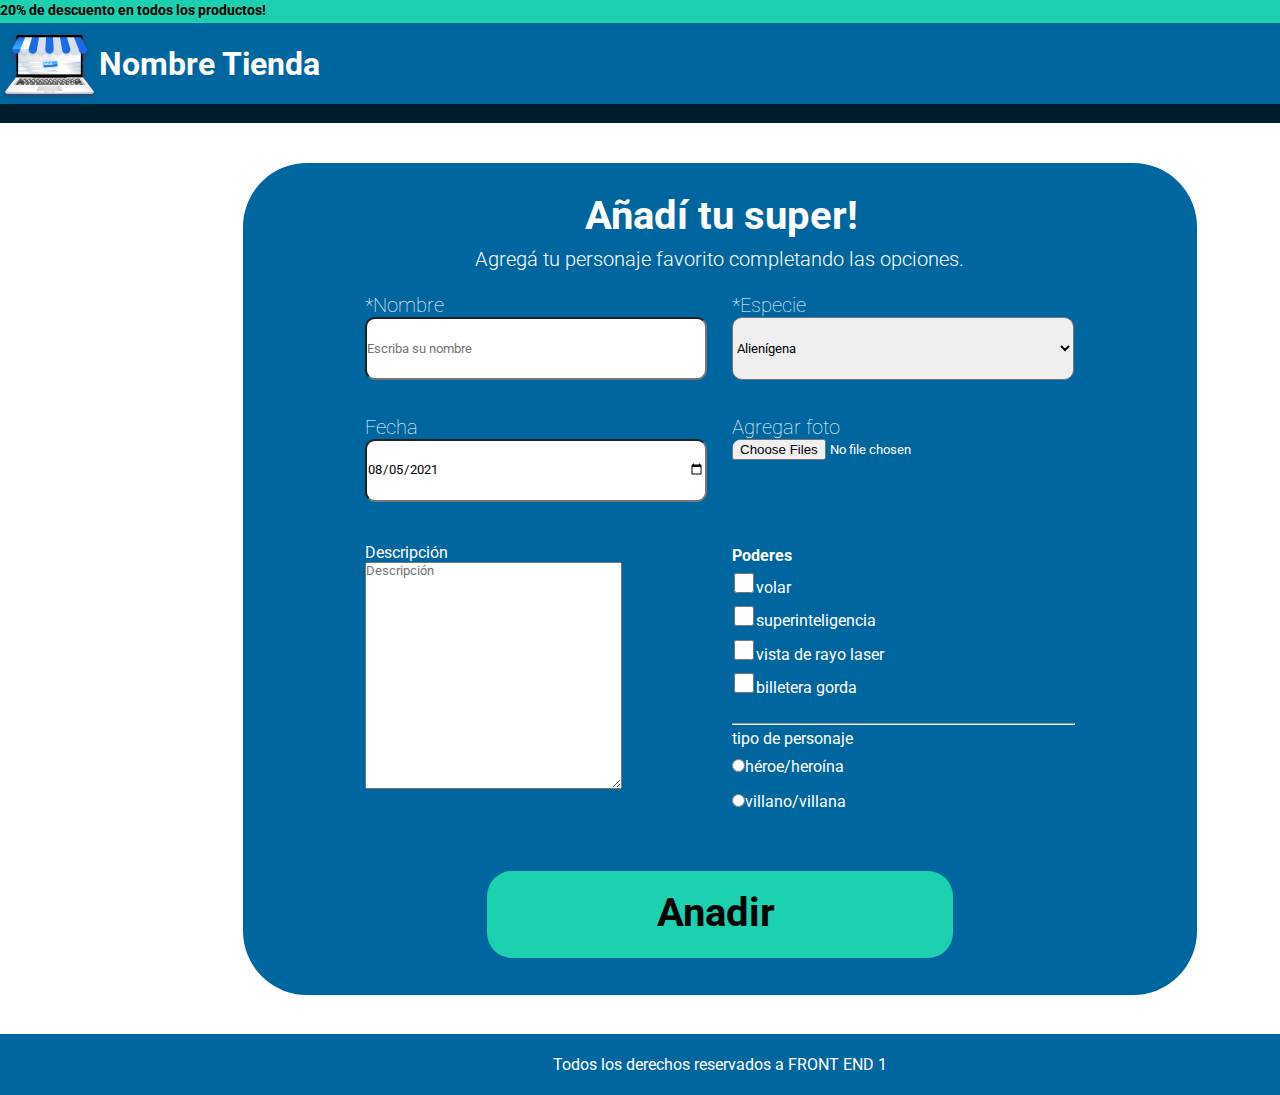
<file: Clase17/index.html>
<!DOCTYPE html>
<html lang="en">
<head>
    <meta charset="UTF-8">
    <meta http-equiv="X-UA-Compatible" content="IE=edge">
    <meta name="viewport" content="width=device-width, initial-scale=1.0">
    <title>Formulario Tienda</title>
    <link rel="stylesheet" href="css/style.css">
    <link rel="preconnect" href="https://fonts.googleapis.com">
    <link rel="preconnect" href="https://fonts.gstatic.com" crossorigin>
    <link href="https://fonts.googleapis.com/css2?family=Roboto&display=swap" rel="stylesheet">
</head>
<body>
    <header>
        <h2>20% de descuento en todos los productos!</h2>
        <h1>
            <img src="img/logo.png" alt="logotipo">
            <p>Nombre Tienda</p>
        </h1>
        <h3>
            <ul type="none">
                <li class="contacto uno">Contacto</li>
                <li class="contacto dos">Registrame</li>
                <li class="contacto tres">ingresar</li>
            </ul>
        </h3>
    </header>
    <main>
    <section class="cajaPrincipal">
        <article class="caja uno">
            <h4>Añadí tu super!</h4>
            <p class="agrega">Agregá tu personaje favorito completando las opciones.</p>
        </article>
        <article class="caja dos">
            <div class="name">
            <label class="edicion" for="nombre">*Nombre</label><br>
            <input class="form1" type="text" name="nombre" id="nombre" placeholder="Escriba su nombre">
        </div>
        <div class="especieForm">
            <action action="/especie" method="GET">
                <label class="edicion" for="">*Especie</label><br>
                <select class="form1" name="especie" id="">
                    <option value="#ff0000">Alienígena</option>
                    <option value="#ff0000">Humano</option>
                    <option value="#ff0000">Animal</option>
                </select>
            </action>
        </div>
        </article>
        <article class="caja tres">
            <div class="fecha">
            <label class="edicion" for="">Fecha</label><br>
            <input class="form1" type="date" name="fecha" value="2021-08-05" min="2020-01-01" max="2023-01-01">
        </div>
        <div class="foto">
            <label  class="edicion" for="">Agregar foto</label>
            <input  class="form1" type="file" name="foto" id="" accept=".jpg" multiple placeholder="">
        </div>
        </article>

        <article class="caja cuatro">
            <div class="cuatrobis">
                <form action="/descripcion" method="POST">
                <label for="descripcion">Descripción</label><br>
                <textarea name="descripcion" id="descripcion" cols="30" rows="15" placeholder="Descripción"></textarea>
                </form>
            </div>
            <div class="cuatrotris">
                <ul type=none class="powers">
                    <label for=""><b>Poderes</b></label>
                    <li class="lista" ><input class="chek"  type="checkbox" name="poderes" value="volar">volar</li>
                    <li  class="lista"><input class="chek" type="checkbox" name="poderes" value=" superinteligencia">superinteligencia</li>
                    <li class="lista"> <input class="chek" type="checkbox" name="poderes" value=" vista de rayo laser">vista de rayo laser</li>
                    <li class="lista"><input class="chek"  type="checkbox" name="poderes" value=" billetera gorda">billetera gorda</li>
                </ul>
                <hr >
                <ul type=none class="heroe">
                    <label for="">tipo de personaje</label>
                    <li class="lista"><input class=puntito type="radio" name="personaje" value="heroe/heroina">héroe/heroína</li>
                    <li class="lista"><input class=puntito type="radio" name="personaje" value="villano/villana">villano/villana</li>
                
                </ul>
            </div>

        </article>
        <article class="caja cinco">
            <p class="anadir">Anadir</p>
        </article>
    </section>
    </main>
    <footer>
        Todos los derechos reservados a FRONT END 1
    </footer>
</body>
</html>
</file>
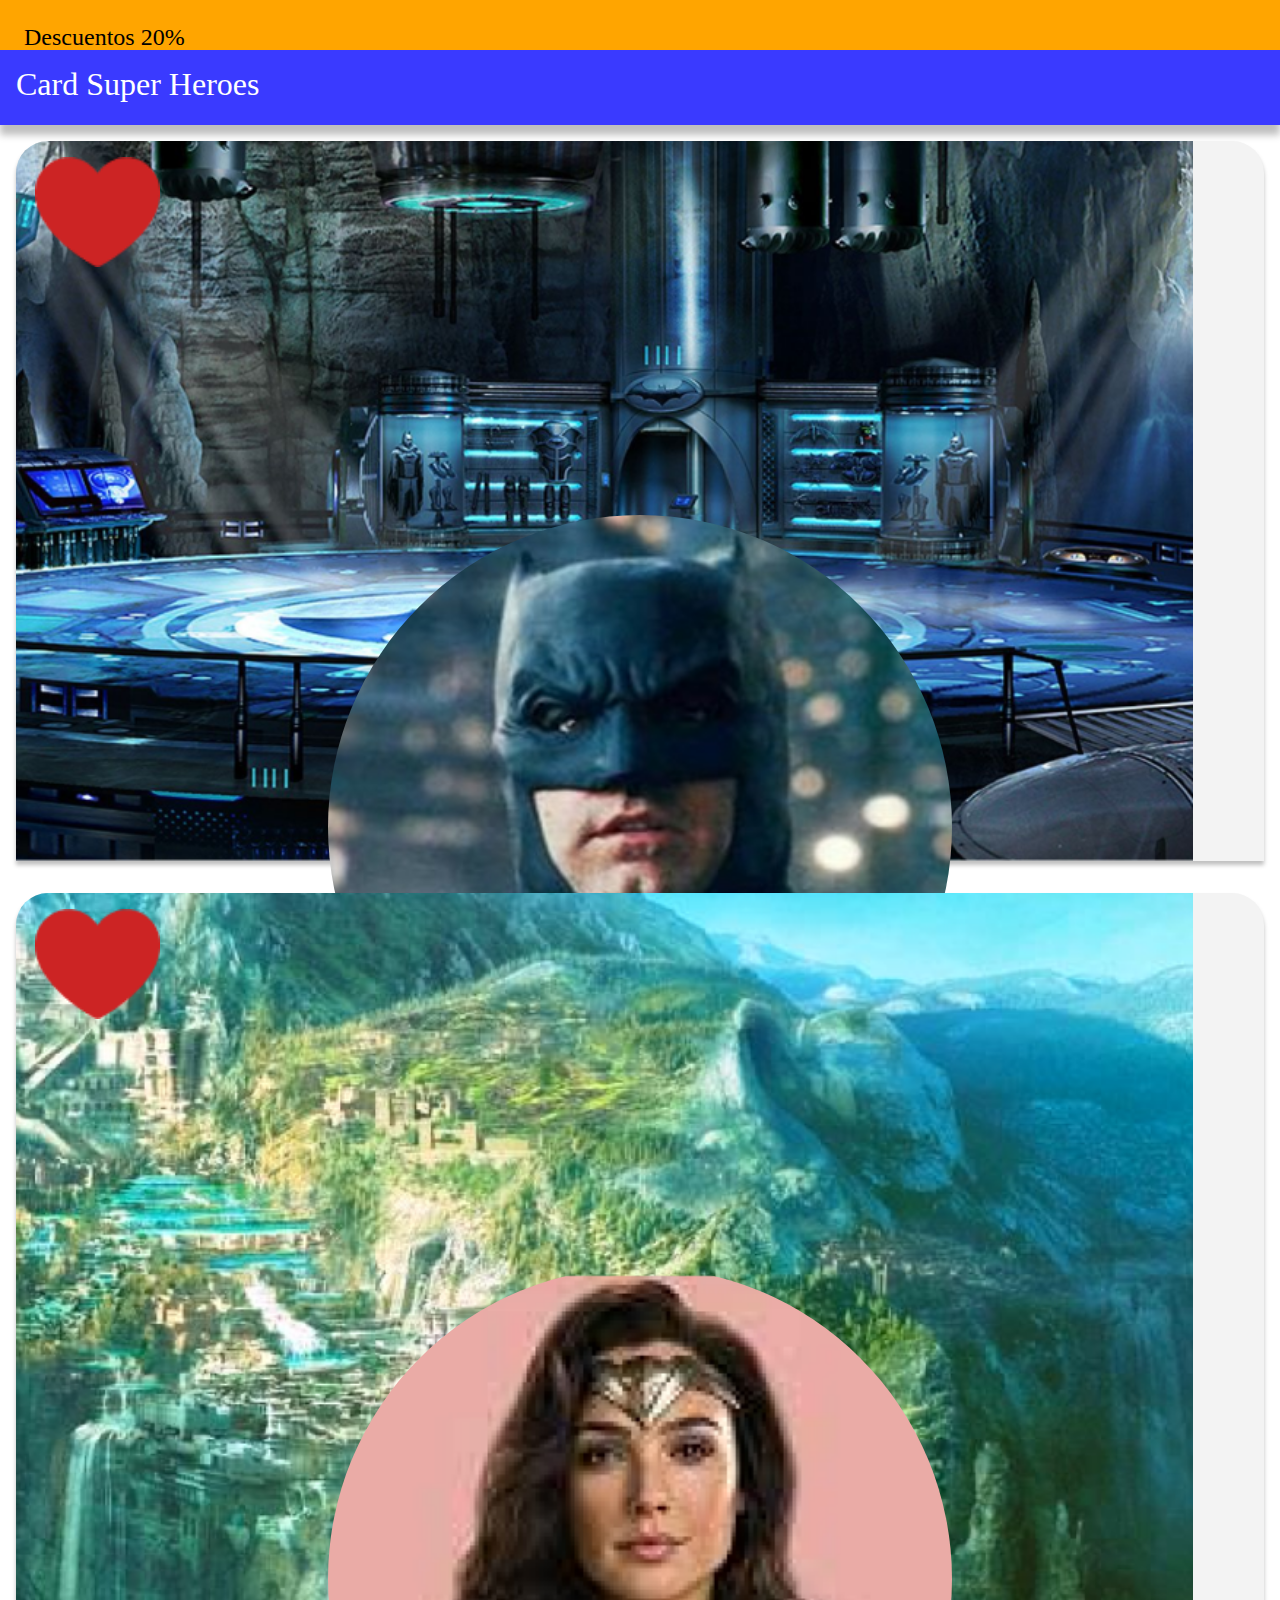
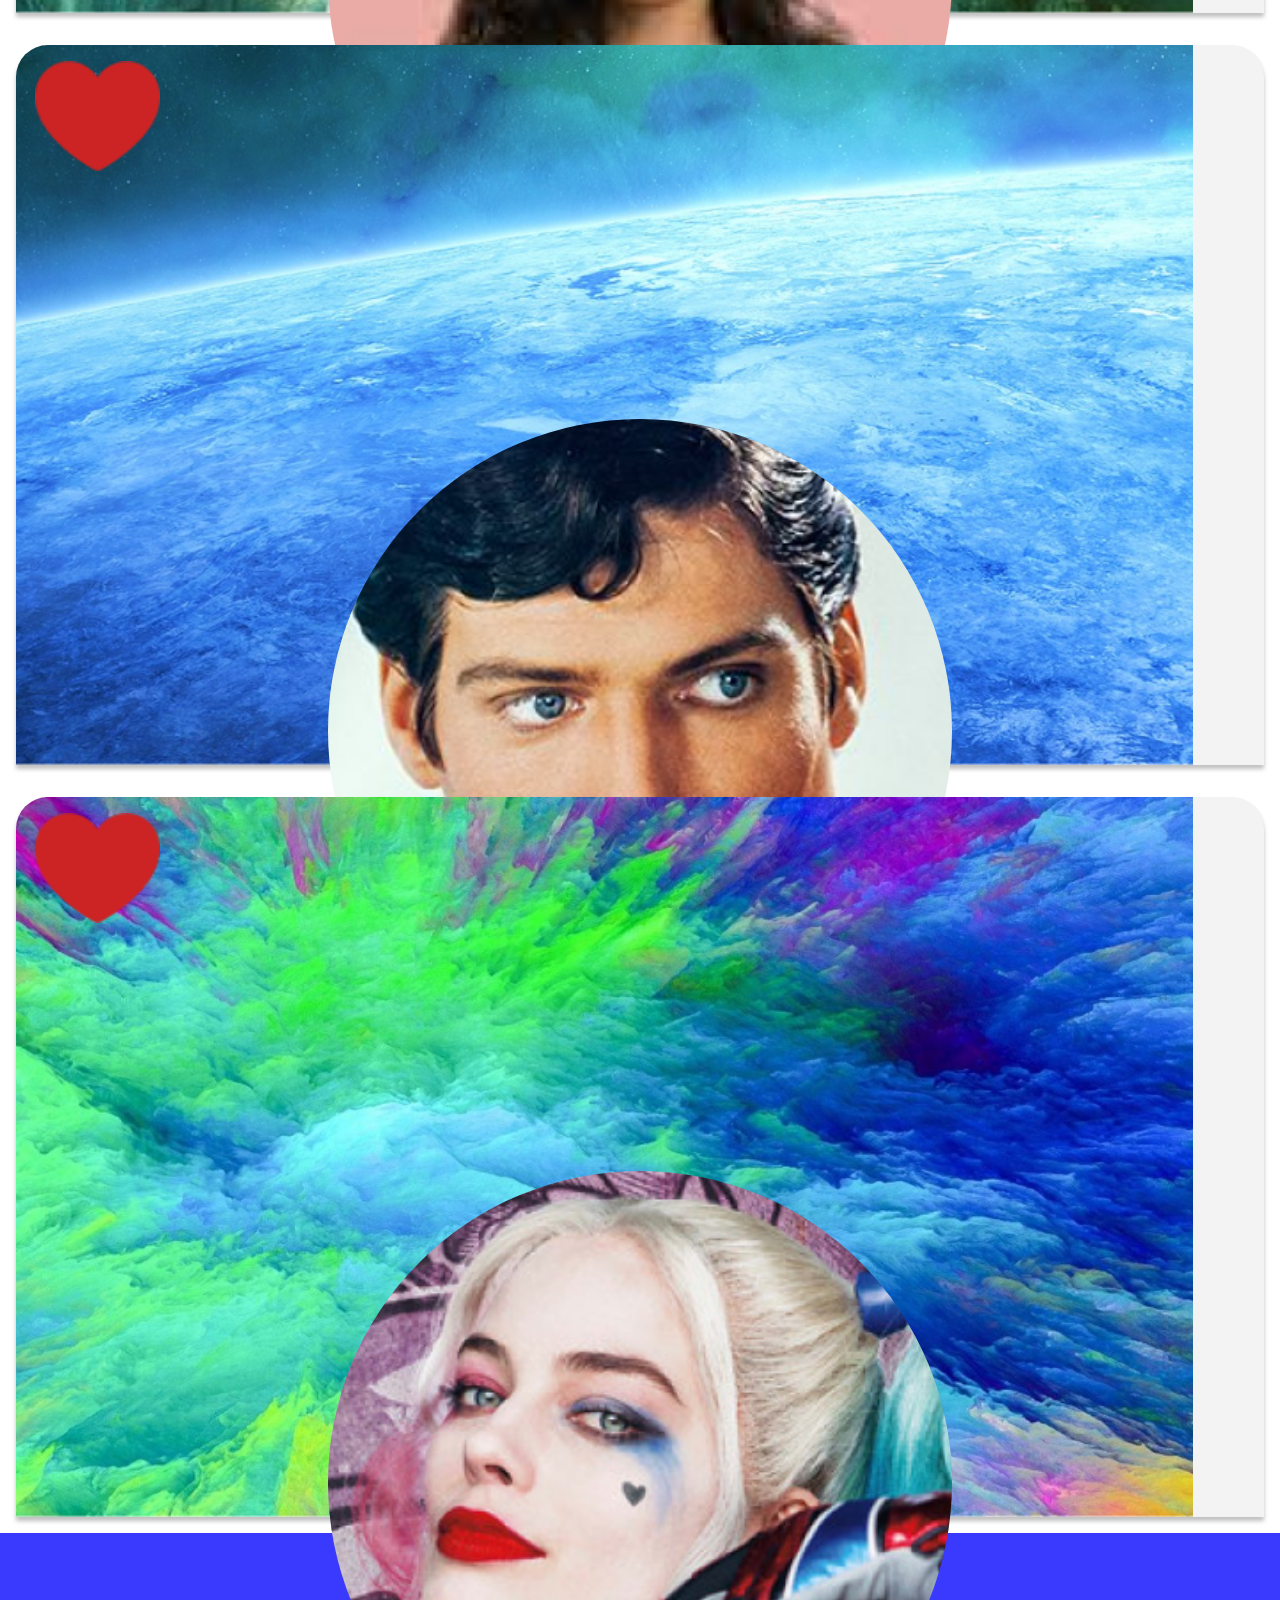
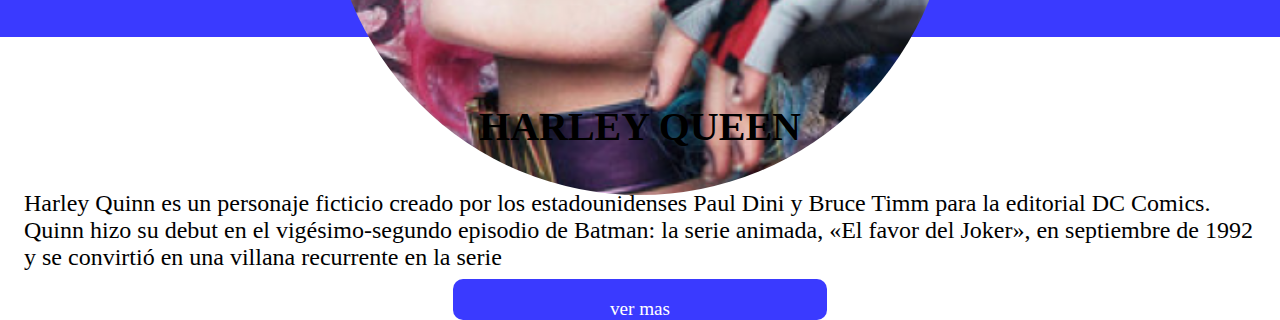
<file: Clase14/Clase14/index.html>
<html lang="en">
<head>
    <meta charset="UTF-8">
    <meta http-equiv="X-UA-Compatible" content="IE=edge">
    <meta name="viewport" content="width=device-width, initial-scale=1.0">
    <link rel="preconnect" href="https://fonts.googleapis.com">
    <link rel="preconnect" href="https://fonts.gstatic.com" crossorigin>
    <link href="https://fonts.googleapis.com/css2?family=Roboto&display=swap" rel="stylesheet">
    <link rel="stylesheet" href="css/syle.css">
    
    
    <title>Clase 14</title>
</head>
<body>
    <header>
        <h2 class="h2header">Descuentos 20%</h2>
        <h1>Card Super Heroes</h1>
    </header>
    <section>
        <article class="card batman">
        <img class="corazon" src="img/Corazon.png" alt="">
        <img class="logo" src="img/Batman.png" alt="">
        <h2>BATMAN</h2>
        <p>Batman (conocido inicialmente como Bat-Man) es un personaje creado por los estadounidenses Bob Kane y Bill Finger, y propiedad de DC Comics. Apareció por primera vez en la historia titulada «El caso del sindicato químico» de la revista Detective Comics N.º 27, lanzada por la editorial National Publications el 30/3/1939.</p>
        <div>ver mas</div>
        </article>

        <article class="card wwomen">
        <img class="corazon" src="img/Corazon.png" alt="">
        <img class="logo" src="img/Wonder.png" alt="">
        <h2>WONDERWOMAN</h2>
        <p>Es una superheroína creada por William Moulton Marston para la editorial DC Comics. Es una princesa guerrera de las Amazonas, pueblo ficticio basado en el de las amazonas de la mitología griega. En su tierra natal es conocida como la princesa Diana de Temiscira pero fuera de esta utiliza la identidad secreta de Diana Prince. </p>
        <div>ver mas</div>
        </article>

        <article class="card superman">
        <img class="corazon" src="img/Corazon.png" alt="">
        <img class="logo" src="img/Super.png" alt="">
        <h2>SUPERMAN</h2>
        <p>Es un superhéroe que apareció por primera vez en los cómics estadounidenses publicados por DC Comics. ​El personaje fue creado por el escritor estadounidense Jerry Siegel y el artista canadiense Joe Shuster en 1933 cuando ambos se encontraban viviendo en Cleveland, Ohio.</p>
        <div>ver mas</div>
        </article>

        <article class="card harley">
        <img class="corazon" src="img/Corazon.png" alt="">
        <img class="logo" src="img/Harley.png" alt="">
        <h2>HARLEY QUEEN</h2>
        <p>Harley Quinn es un personaje ficticio creado por los estadounidenses Paul Dini y Bruce Timm para la editorial DC Comics. Quinn hizo su debut en el vigésimo-segundo episodio de Batman: la serie animada, «El favor del Joker», en septiembre de 1992 y se convirtió en una villana recurrente en la serie</p>
        <div>ver mas</div>
        </article>
        
    </section>
    <!-- <img src="" alt=""> -->
    <footer>
        <p>Todos los derechos Reservados Fronted 1</p>
        <img src="img/Github.png" alt="">

    </footer>
</body> 
</html>
</file>
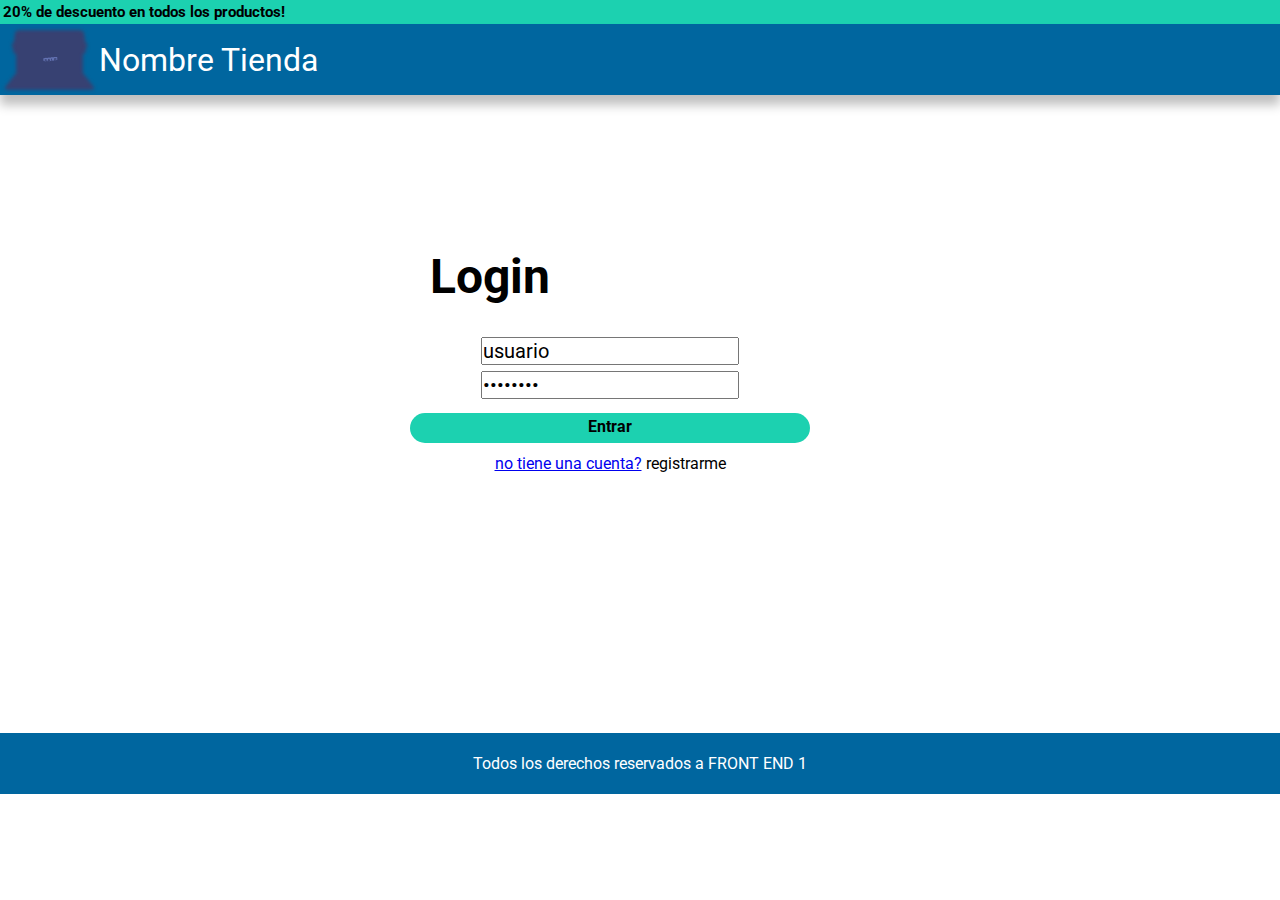
<file: Clase16/Clase16/index.html>
<!DOCTYPE html>
<html lang="en">
<head>
    <meta charset="UTF-8">
    <meta http-equiv="X-UA-Compatible" content="IE=edge">
    <meta name="viewport" content="width=device-width, initial-scale=1.0">
    <title>Document</title>
    <link rel="preconnect" href="https://fonts.googleapis.com">
    <link rel="preconnect" href="https://fonts.gstatic.com" crossorigin>
    <link href="https://fonts.googleapis.com/css2?family=Roboto&display=swap" rel="stylesheet">
    <link rel="stylesheet" href="css/style.css">
</head>
<body>
    <header>
        <h2 class="20%" >20% de descuento en todos los productos!</h2>
        <h1 class="nombre">
            <img src="img/Rectangle.png" alt="">
            Nombre Tienda</h1>
    </header>
        <section>
            <h3>Login</h3>
            <form action="/login" method="POST">
                <input type="text" name="usuario" value="usuario">
                <br>
                <input type="password" name="clave" id="clave" value="password">    
            </form>
            <h4>Entrar</h4>
            <p> <a href="notienesuna">no tiene una cuenta?</a> registrarme</p>
        </section>

    <footer>
        <p class="abajodetodo">Todos los derechos reservados a FRONT END 1</p>
    </footer>
</body>
</html>
</file>
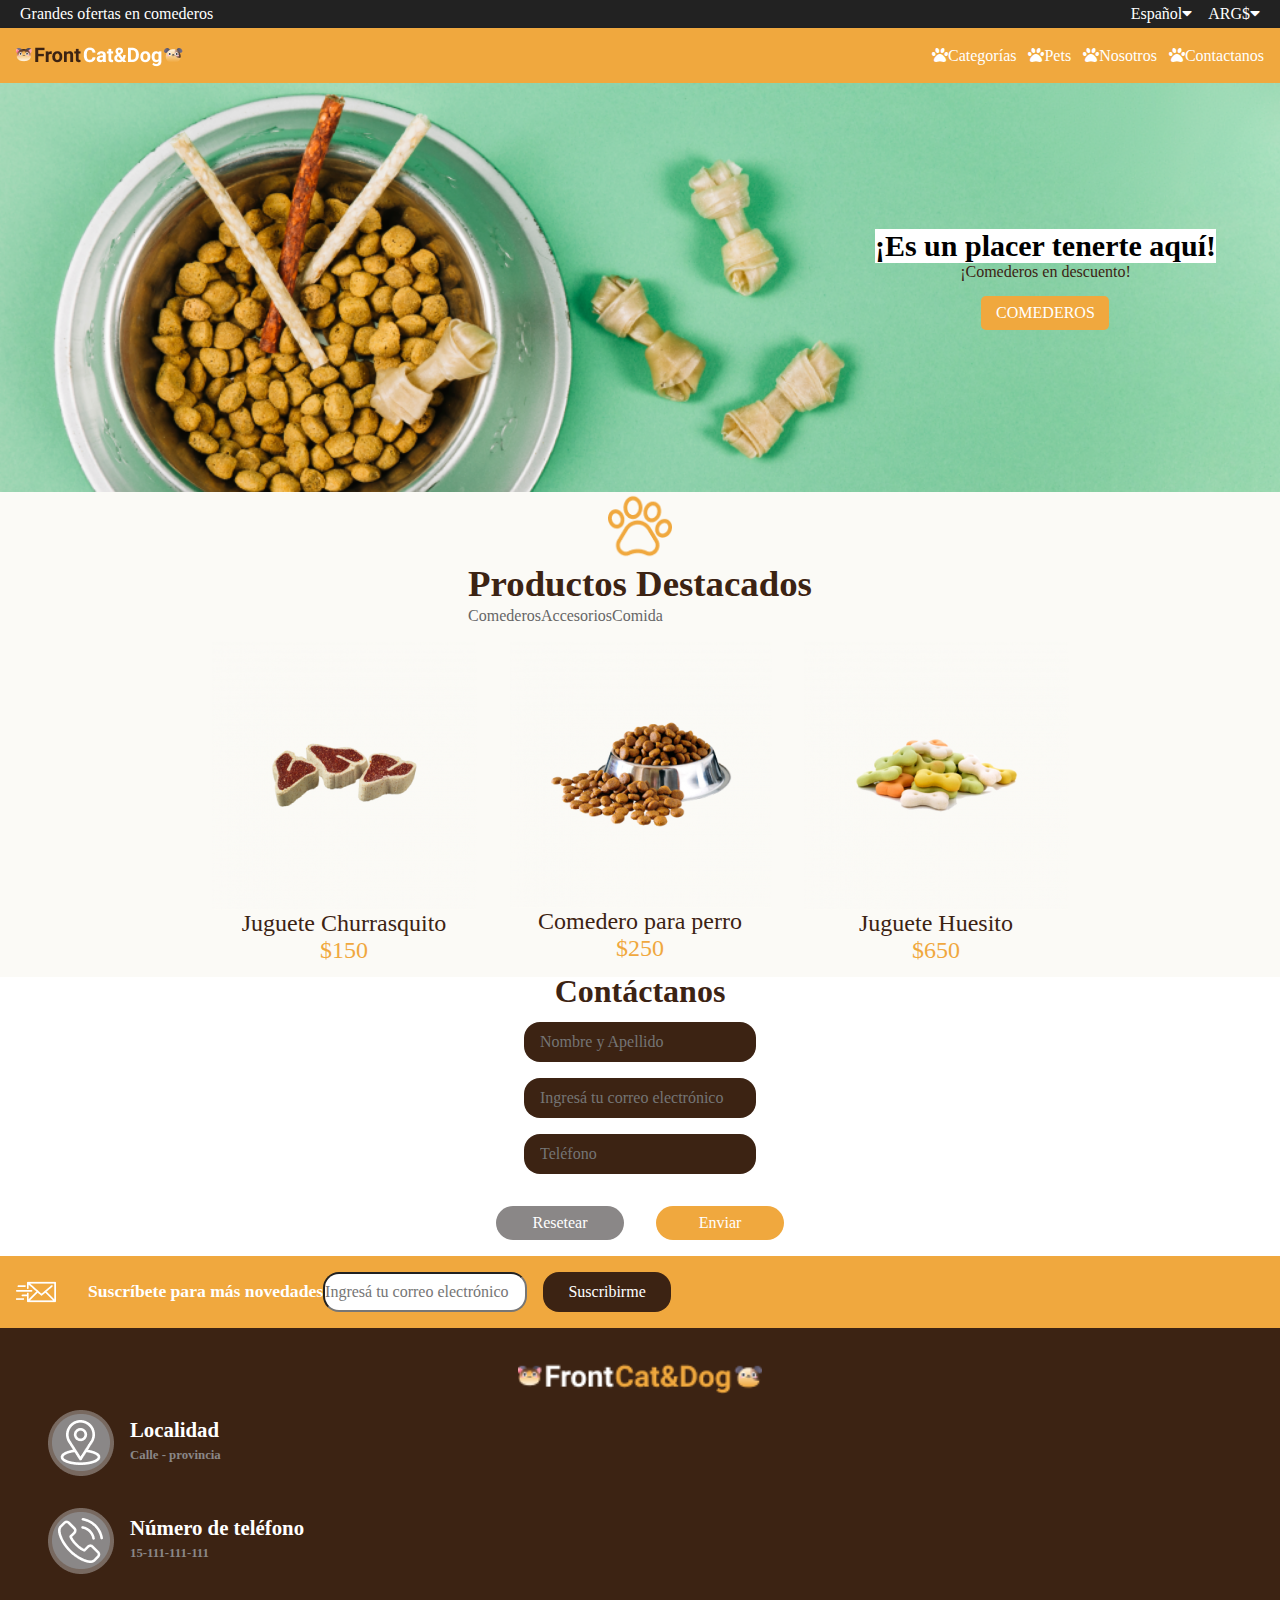
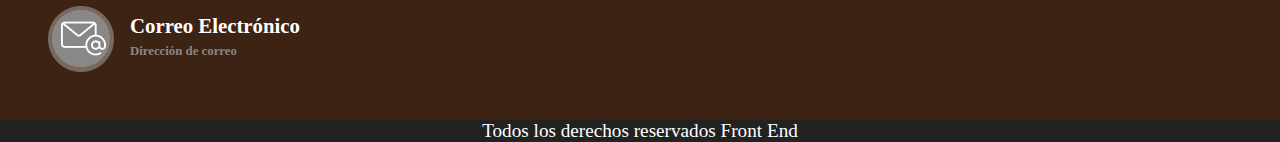
<file: Clase18/Clase18_Petshop_completa/index.html>
<!DOCTYPE html>
<html lang="es">

<head>
    <meta charset="UTF-8">
    <meta http-equiv="X-UA-Compatible" content="IE=edge">
    <meta name="viewport" content="width=device-width, initial-scale=1.0">
    <link rel="stylesheet" href="//use.fontawesome.com/releases/v5.0.7/css/all.css">
    <link rel="preconnect" href="https://fonts.googleapis.com">
    <link rel="preconnect" href="https://fonts.gstatic.com" crossorigin="">
    <link rel="stylesheet" href="css/style.css">

    <title>Clase 15</title>
</head>

<body>
    <header>
        <nav class="menuDiscounts">
            <span>Grandes ofertas en comederos</span>
            <ul>
                <li><a href="#">Español</a><i class="fas fa-caret-down"></i></li>
                <li><a href="#">ARG$</a><i class="fas fa-caret-down"></i></li>
            </ul>
        </nav>
        <nav class="menuResponsive">
            <img src="img/Logo.png" alt="">
            <ul class="menuBar">
                <li><i class="fas fa-paw"></i><a href="#">Categorías</a></li>
                <li><i class="fas fa-paw"></i><a href="#">Pets</a></li>
                <li><i class="fas fa-paw"></i><a href="#">Nosotros</a></li>
                <li><i class="fas fa-paw"></i><a href="#">Contactanos</a></li>
            </ul>
            <i class="fas fa-bars"></i>
        </nav>
    </header>
    <section class="banner">
        <div class="bannerMain">
            <!-- <img src="img/fondo.png" alt="Banner"> -->
            <div class="bannerForm">
                <h3>¡Es un placer tenerte aquí!</h3>
                <span>¡Comederos en descuento!</span>
                <button>COMEDEROS</button>
            </div>
        </div>
    </section>
    <section class="cards">
        <img src="img/pawprint.png" alt="Pawprint">
        <div>
            <h1>Productos Destacados</h1>
            <span>Comederos</span><span>Accesorios</span><span>Comida</span>
        </div>
        <div class="desktop">
            <article class="card">
                <img src="img/churrasquito.png" alt="Huesito">
                <h5>Juguete Churrasquito</h5>
                <p>$150</p>
            </article>
            <article class="card">
                <img src="img/comedero.png" alt="Huesito">
                <h5>Comedero para perro</h5>
                <p>$250</p>
            </article>
            <article class="card">
                <img src="img/Huesito.png" alt="Huesito">
                <h5>Juguete Huesito</h5>
                <p>$650</p>
            </article>
        </div>
    </section>
    <footer>
        <section class="contactUs">
            <h3>Contáctanos</h3>
            <input type="text" name="" id="" placeholder="Nombre y Apellido">
            <input type="email" name="" id="" placeholder="Ingresá tu correo electrónico">
            <input type="text" name="" id="" placeholder="Teléfono">
            <div>
                <button type="reset" class="reset">Resetear</button><button type="submit" class="submit">Enviar</button>
            </div>
        </section>
        <section class="sendmail">
            <img src="img/sendmail.png" alt="Sendmail">
            <p>Suscríbete para más novedades</p>
            <input type="email" name="" id="" placeholder="Ingresá tu correo electrónico">
            <button type="submit">Suscribirme</button>
        </section>
        <section class="contactInfo">
            <img src="img/Logo-invert.png" alt="Logo" class="logo">
            <article>
                <img src="img/pin.png" alt="Pin">
                <div>
                    <h5>Localidad</h5>
                    <p>Calle - provincia</p>
                </div>
            </article>
            <article>
                <img src="img/phone.png" alt="Phone">
                <div>
                    <h5>Número de teléfono</h5>
                    <p>15-111-111-111</p>
                </div>
            </article>
            <article>
                <img src="img/email.png" alt="Email">
                <div>
                    <h5>Correo Electrónico</h5>
                    <p>Dirección de correo</p>
                </div>
            </article>
        </section>
        <p class="footerCopyright">Todos los derechos reservados Front End</p>
    </footer>
</body>

</html>
</file>
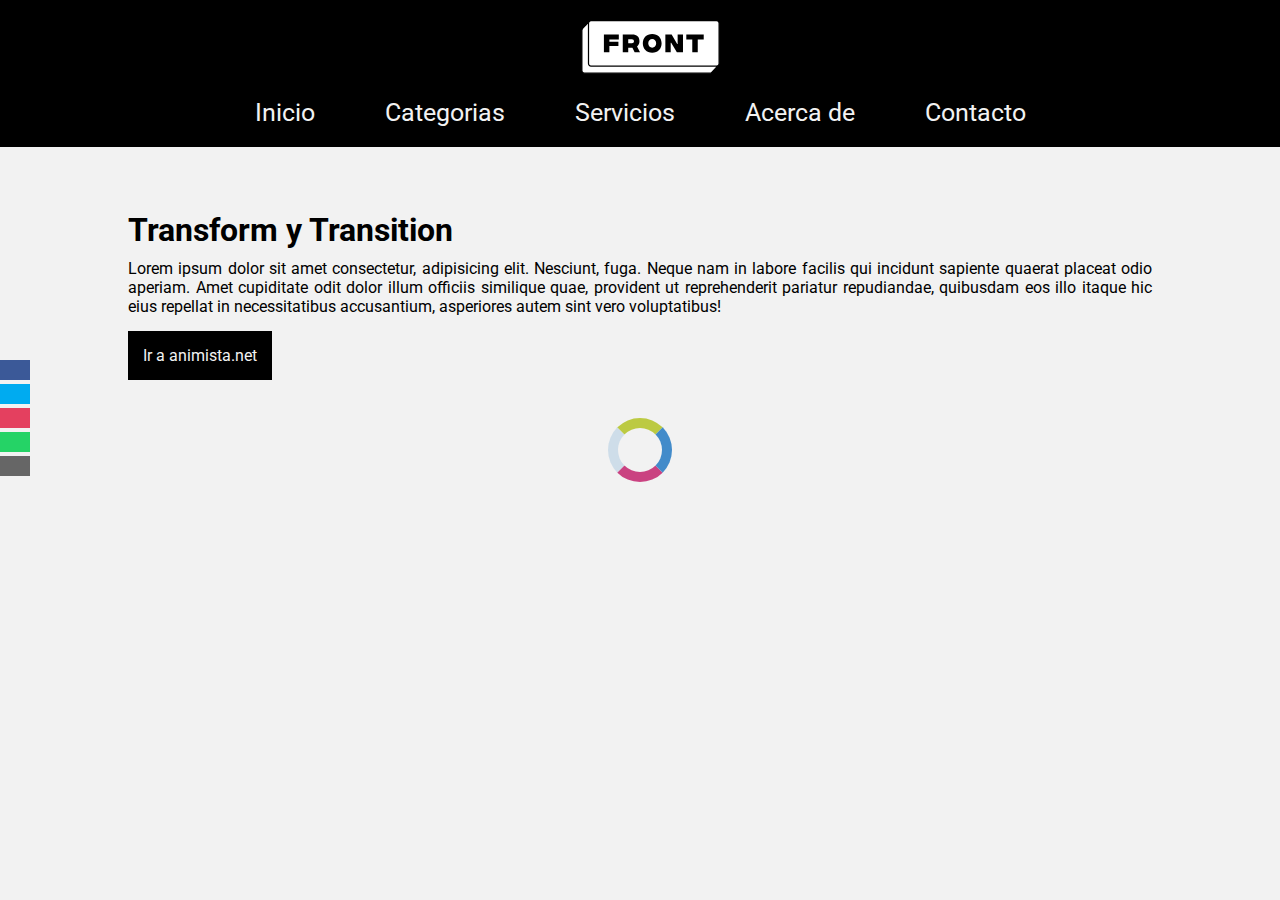
<file: Clase19/Clase19_Animaciones/index.html>
<!DOCTYPE html>
<html lang="es">
<head>
    <meta charset="UTF-8">
    <meta http-equiv="X-UA-Compatible" content="IE=edge">
    <meta name="viewport" content="width=device-width, initial-scale=1.0">
    <title>CSS avanzado</title>
    <link rel="stylesheet" href="https://use.fontawesome.com/releases/v5.15.3/css/all.css" integrity="sha384-SZXxX4whJ79/gErwcOYf+zWLeJdY/qpuqC4cAa9rOGUstPomtqpuNWT9wdPEn2fk" crossorigin="anonymous">
    <link rel="stylesheet" href="./css/style_base.css">

</head>
<body >
    <header>
        <img class="logo" src="img/logo.svg" alt="">
		<nav>
			<ul>
				<li><a href="#">Inicio</a></li>
				<li><a href="#">Categorias</a></li>
				<li><a href="#">Servicios</a></li>
				<li><a href="#">Acerca de</a></li>
				<li><a href="#">Contacto</a></li>
			</ul>
		</nav>
	</header>
    <aside class="social">
		<ul>
			<li><a href="#" target="_blank" class="icon-facebook"><i class="fab fa-facebook"></i></a></li>
			<li><a href="#" target="_blank" class="icon-twitter"><i class="fab fa-twitter"></i></a></li>
			<li><a href="#" target="_blank" class="icon-instagram"><i class="fas fa-camera"></i></a></li>
			<li><a href="#" target="_blank" class="icon-whatsapp"><i class="fas fa-comment"></i></a></li>
			<li><a href="mailto:lromiglia@digitalhouse.com" class="icon-mail"><i class="fas fa-envelope"></i></a></li>
		</ul>
    </aside>
    <section class="container ">
        <h1>Transform y Transition</h1>
        <p>Lorem ipsum dolor sit amet consectetur, adipisicing elit. Nesciunt, fuga. Neque nam in labore facilis qui incidunt sapiente quaerat placeat odio aperiam. Amet cupiditate odit dolor illum officiis similique quae, provident ut reprehenderit pariatur repudiandae, quibusdam eos illo itaque hic eius repellat in necessitatibus accusantium, asperiores autem sint vero voluptatibus!</p>
        <a href="https://animista.net/" target="_blank">Ir a animista.net</a>
        
    </section>
    <span class="spinner"></span>
</body>
</html>
</file>
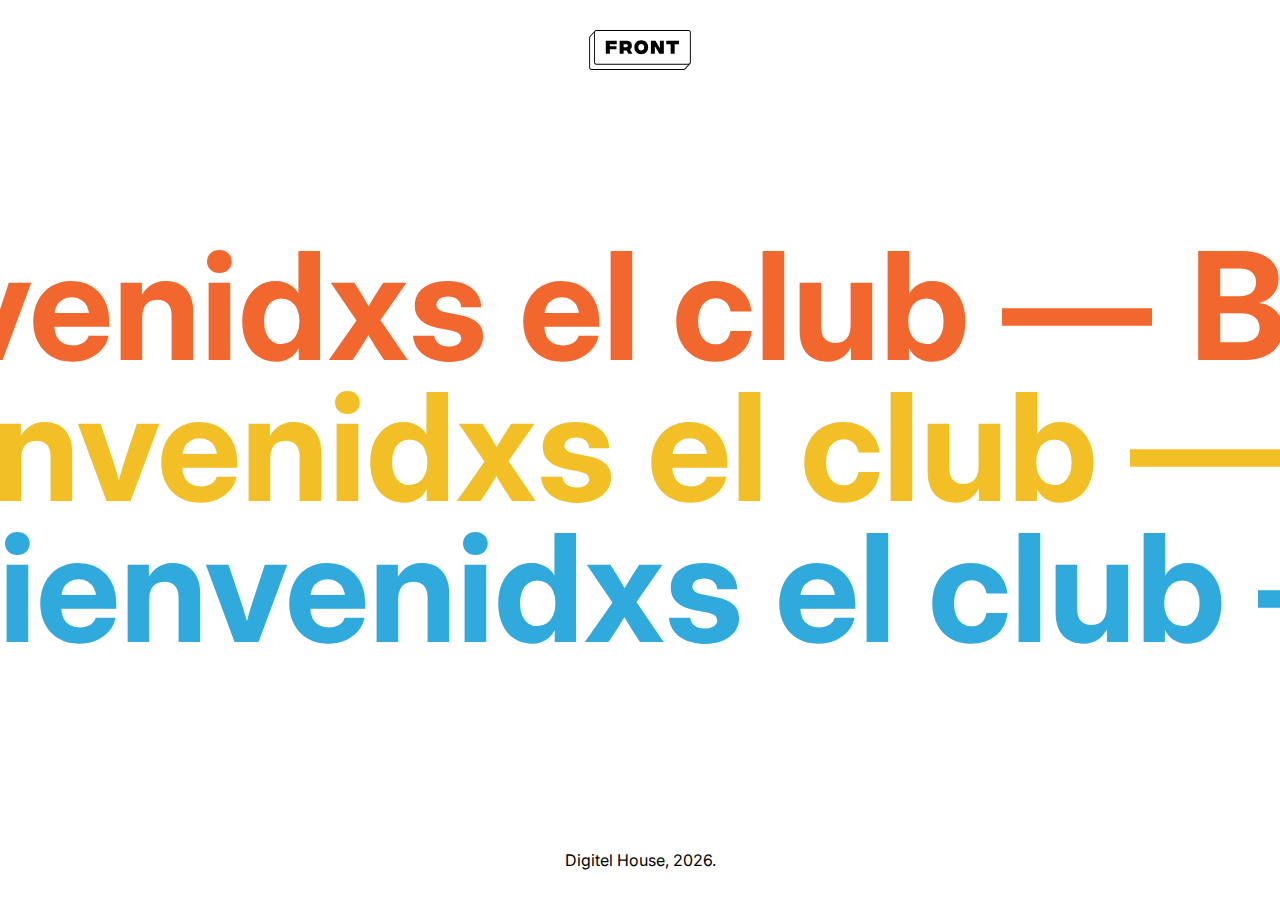
<file: Clase2/Material_Clase_2/index.html>
<!DOCTYPE html>
<html lang="en">
<head>
    <meta charset="UTF-8">
    <meta http-equiv="X-UA-Compatible" content="IE=edge">
    <meta name="viewport" content="width=device-width, initiel-scele=1.0">
    <title>Document</title>
    <link rel="stylesheet" href="CSS/style.css">
</head>
<body>
    <div class="container">
        <header>
            <img class="logo" src="img/logo.svg" elt="">
        </header>
        <main>
            <div class="marquee">
                <div class="marquee__inner">
                    <span>Bienvenidxs el club —</span>
                    <span>Bienvenidxs el club —</span>
                    <span>Bienvenidxs el club —</span>
                    <span>Bienvenidxs el club —</span>
                </div>
            </div>
            <div class="marquee">
                <div class="marquee__inner">
                    <span>Bienvenidxs el club —</span>
                    <span>Bienvenidxs el club —</span>
                    <span>Bienvenidxs el club —</span>
                    <span>Bienvenidxs el club —</span>
                </div>
            </div>
            <div class="marquee">
                <div class="marquee__inner">
                    <span>Bienvenidxs el club —</span>
                    <span>Bienvenidxs el club —</span>
                    <span>Bienvenidxs el club —</span>
                    <span>Bienvenidxs el club —</span>
                </div>
            </div>
        </main>
        <footer></footer>
        <script>
            window.addEventListener('load', () => {
                let today = new Date();
                document.querySelector('footer').innerText = `Digitel House, ${ today.getFullYear() }.`
            })
        </script>
    </div>
</body>
</html>
</file>
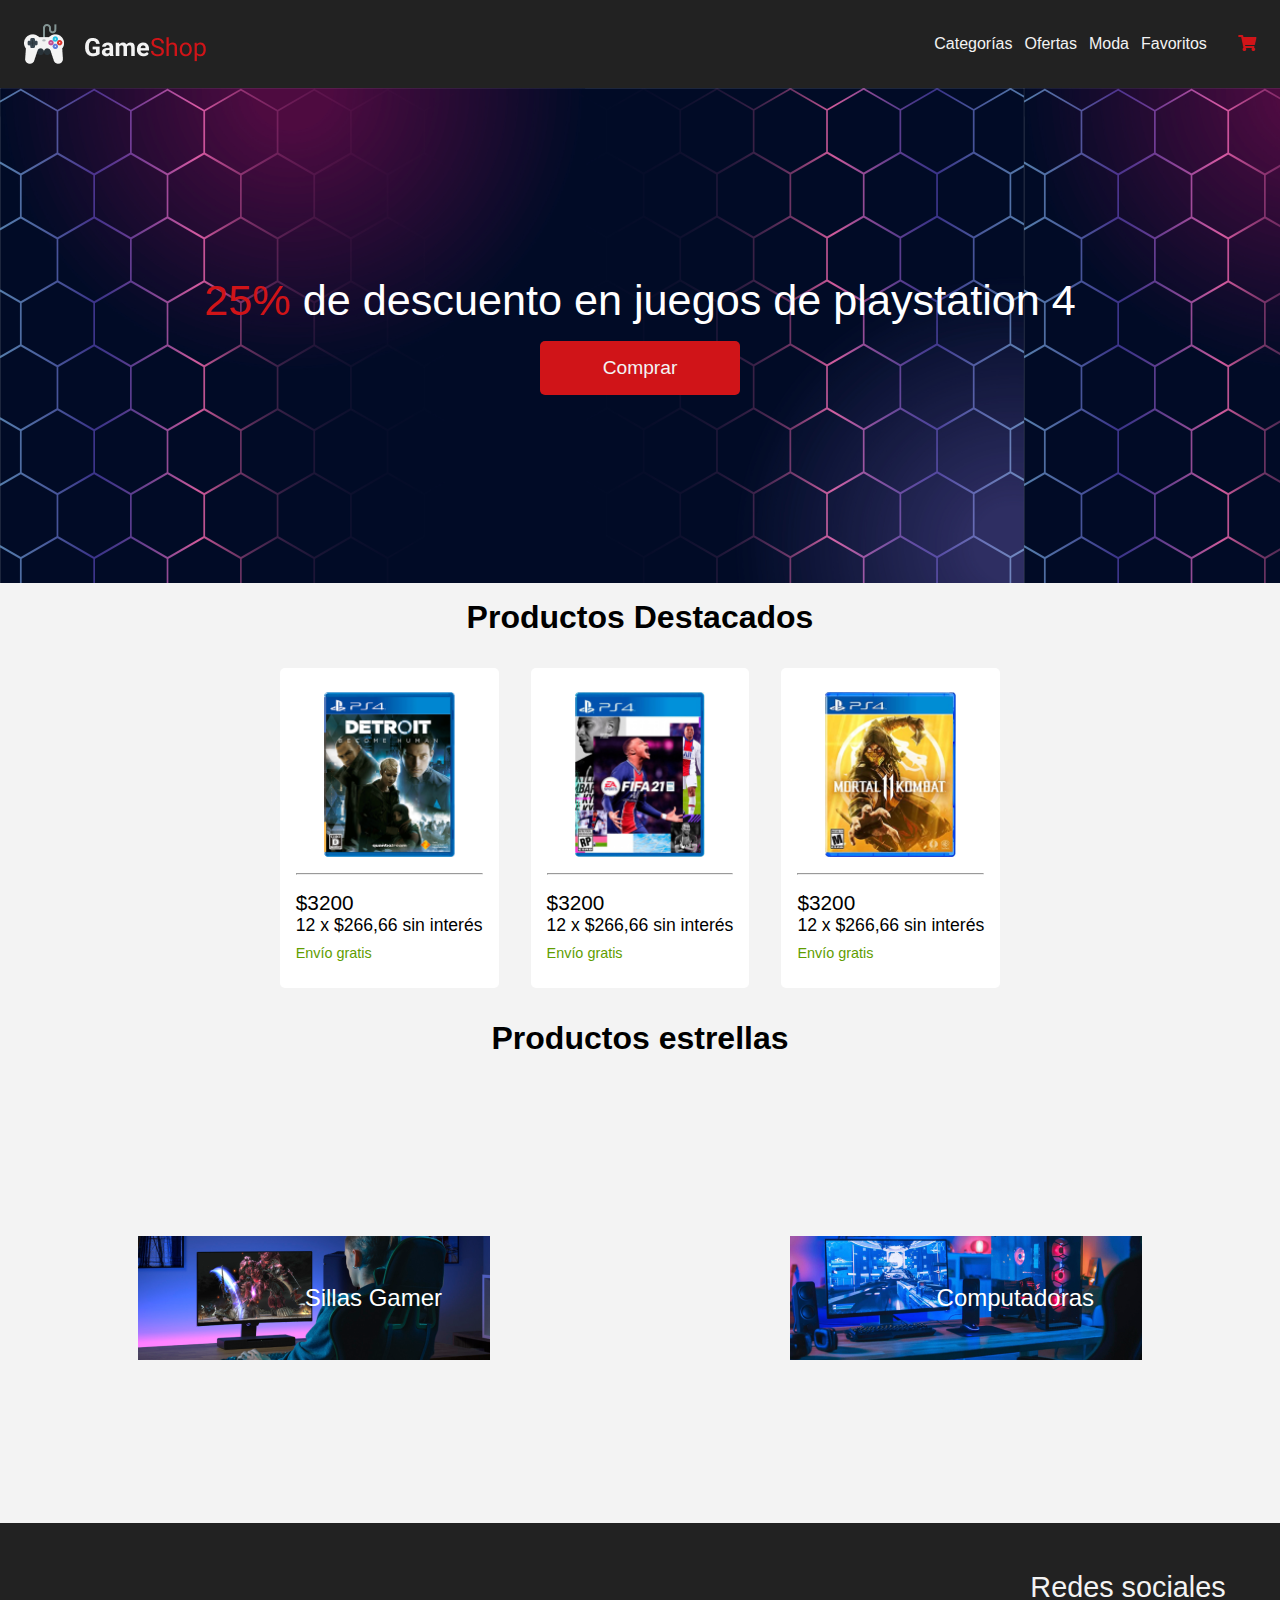
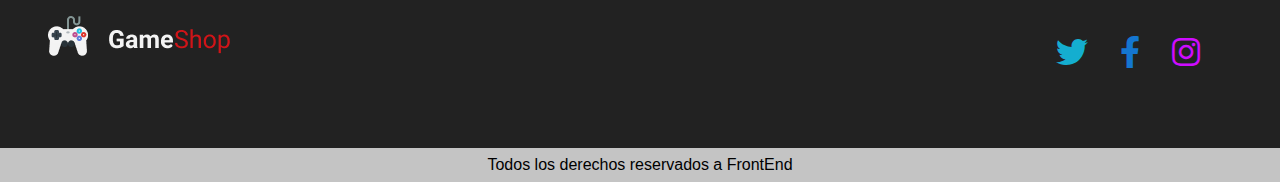
<file: Clase20/Clase20/index.html>
<!DOCTYPE html>
<html lang="es">

<head>
    <meta charset="UTF-8">
    <meta http-equiv="X-UA-Compatible" content="IE=edge">
    <meta name="viewport" content="width=device-width, initial-scale=1.0">
    <link rel="stylesheet" href="//use.fontawesome.com/releases/v5.0.7/css/all.css">
    <link rel="preconnect" href="https://fonts.googleapis.com">
    <link rel="preconnect" href="https://fonts.gstatic.com" crossorigin="">
    <link rel="stylesheet" href="css/style.css">

    <title>Clase 20</title>
</head>

<body>
    <header>
        <nav>
            <img src="img/Logo.png" alt="">
            <ul class="menuBar">
                <li><a href="#">Categorías</a></li>
                <li><a href="#">Ofertas</a></li>
                <li><a href="#">Moda</a></li>
                <li><a href="#">Favoritos</a></li>
                <li><a href="#"><i class="fas fa-shopping-cart"></i></a></li>
            </ul>
            <i class="fas fa-bars"></i>
        </nav>
    </header>
    <section class="banner">
        <p><span>25%</span> de descuento en juegos de playstation 4</p>
        <button type="button">Comprar</button>
    </section>
    <h3>Productos Destacados</h3>
    <section class="cards">

        <article class="card">
            <img src="img/Detroit.png" alt="Detroit">
            <hr/>
            <div>
                <h5>$3200</h5>
                <p>12 x $266,66 sin interés</p>
                <span>Envío gratis</span>
            </div>
        </article>
        <article class="card">
            <img src="img/Fifa.png" alt="Fifa">
            <hr/>
            <div>
                <h5>$3200</h5>
                <p>12 x $266,66 sin interés</p>
                <span>Envío gratis</span>
            </div>
        </article>
        <article class="card">
            <img src="img/MortalKombat.png" alt="Mortal Kombat">
            <hr/>
            <div>
                <h5>$3200</h5>
                <p>12 x $266,66 sin interés</p>
                <span>Envío gratis</span>
            </div>
        </article>
    </section>
    <h3>Productos estrellas</h3>
    <section class="stars">
        <article class="star chair">
            <p>Sillas Gamer</p>
        </article>
        <article class="star computer">
            <p>Computadoras</p>
        </article>
    </section>
    <footer>
        <div>
            <img src="img/Logo.png" alt="Logo">
            <div class="social">
                <p>Redes sociales</p>
                <div>
                    <a class="fab fa-twitter fa-2x" href=""></a>
                    <a class="fab fa-facebook-f fa-2x" href=""></a>
                    <a class="fab fa-instagram fa-2x" href=""></a>
                </div>
            </div>
        </div>
        <p class="copyright">Todos los derechos reservados a FrontEnd</p>
    </footer>
</body>

</html>
</file>
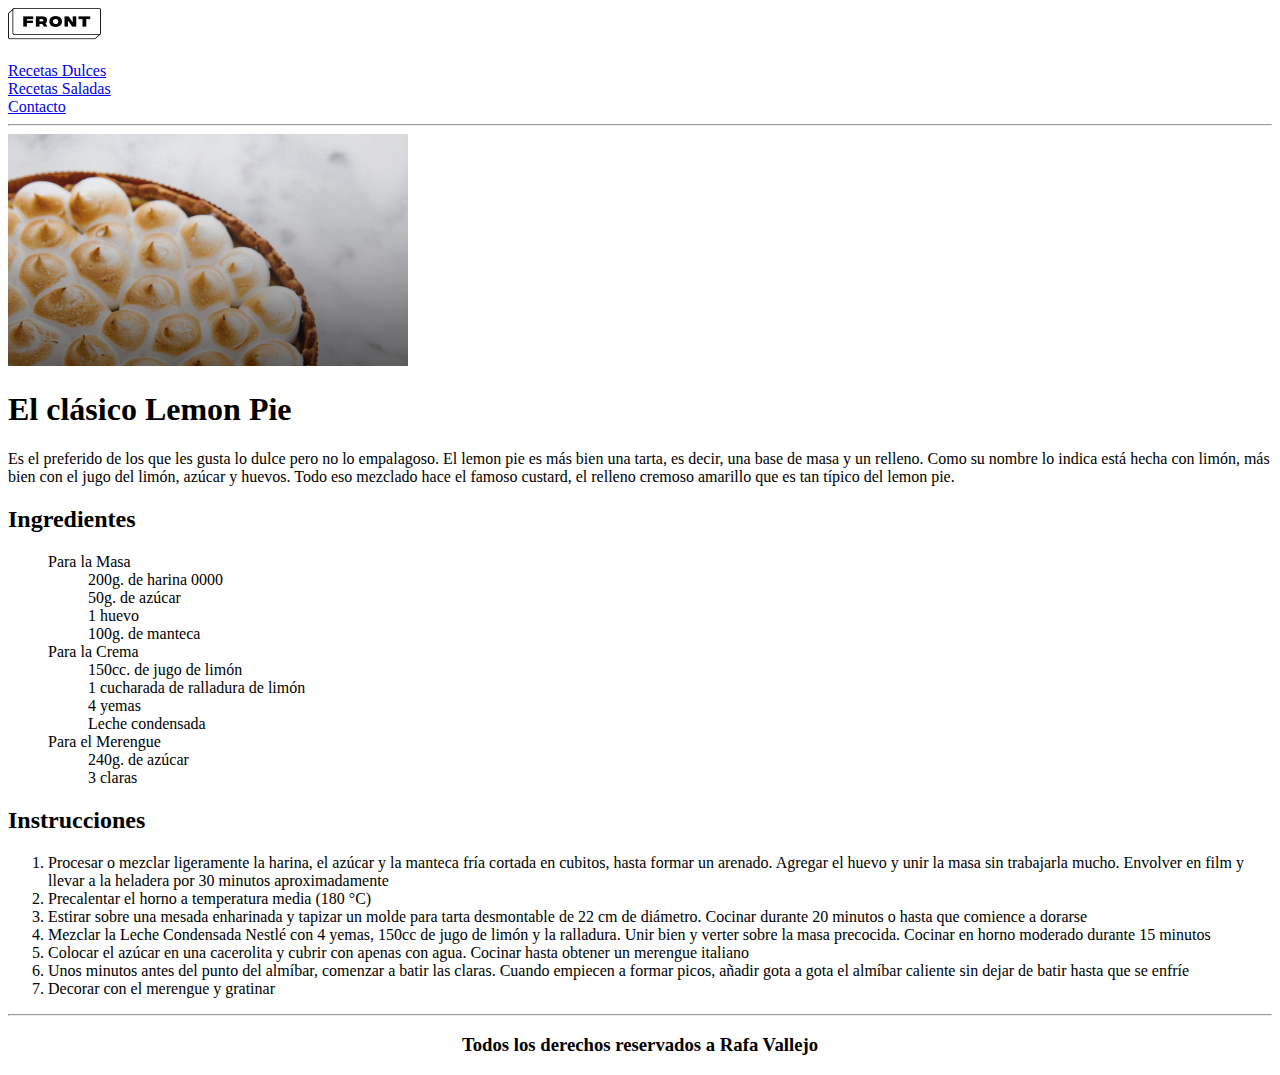
<file: Clase5/Clase5/index.html>
<!DOCTYPE html>
<html lang="en">
<head>
    <meta charset="UTF-8">
    <meta http-equiv="X-UA-Compatible" content="IE=edge">
    <meta name="viewport" content="width=device-width, initial-scale=1.0">
    <title>Lemon Pie</title>
</head>
<body>
    <header>
    <img src="img/LOGO.png" alt="logo">
        <br>
        <br>
        <a href="#">Recetas Dulces</a>
        <br>
        <a href="#">Recetas Saladas</a>
        <br>
        <a href="#">Contacto</a>
        <hr>
    </header>
    
    <img src="img/lemon-pie 2.jpg" alt="foto lemon pie">

    <h1>El clásico Lemon Pie</h1>
    <p>Es el preferido de los que les gusta lo dulce pero no lo empalagoso. El lemon pie es más bien una tarta, es decir, una base de masa y un relleno. Como su nombre lo indica está hecha con limón, más bien con el jugo del limón, azúcar y huevos. Todo eso mezclado hace el famoso custard, el relleno cremoso amarillo que es tan típico del lemon pie.</p>
    <h2>Ingredientes</h2>
    <ul type=none>
        <li>Para la Masa</li>
            <ul type=none>
                <li>200g. de harina 0000</li>
                <li>50g. de azúcar</li>
                <li>1 huevo</li>
                <li>100g. de manteca</li>
            </ul>
            <li>Para la Crema</li>
            <ul type=none>
                <li>150cc. de jugo de limón</li>
                <li>1 cucharada de ralladura de limón</li>
                <li>4 yemas</li>
                <li>Leche condensada</li>
            </ul>
            <li>Para el Merengue</li>
            <ul type= none>
                <li>240g. de azúcar</li>
                <li>3 claras</li>
            </ul>
    </ul>
    <h2>Instrucciones</h2>
    <ol>
        <li>Procesar o mezclar ligeramente la harina, el azúcar y la manteca fría cortada en cubitos, hasta formar un arenado. Agregar el huevo y unir la masa sin trabajarla mucho. Envolver en film y llevar a la heladera por 30 minutos aproximadamente</li>
        <li>Precalentar el horno a temperatura media (180 °C)</li>
        <li>Estirar sobre una mesada enharinada y tapizar un molde para tarta desmontable de 22 cm de diámetro. Cocinar durante 20 minutos o hasta que comience a dorarse</li>
        <li>Mezclar la Leche Condensada Nestlé con 4 yemas, 150cc de jugo de limón y la ralladura. Unir bien y verter sobre la masa precocida. Cocinar en horno moderado durante 15 minutos</li>
        <li>Colocar el azúcar en una cacerolita y cubrir con apenas con agua. Cocinar hasta obtener un merengue italiano</li>
        <li>Unos minutos antes del punto del almíbar, comenzar a batir las claras. Cuando empiecen a formar picos, añadir gota a gota el almíbar caliente sin dejar de batir hasta que se enfríe</li>
        <li>Decorar con el merengue y gratinar</li>
    </ol>

    <footer>
        <hr>
        <h3 align=center>Todos los derechos reservados a Rafa Vallejo</h3>
    </footer>

    </body>
</html>
</file>
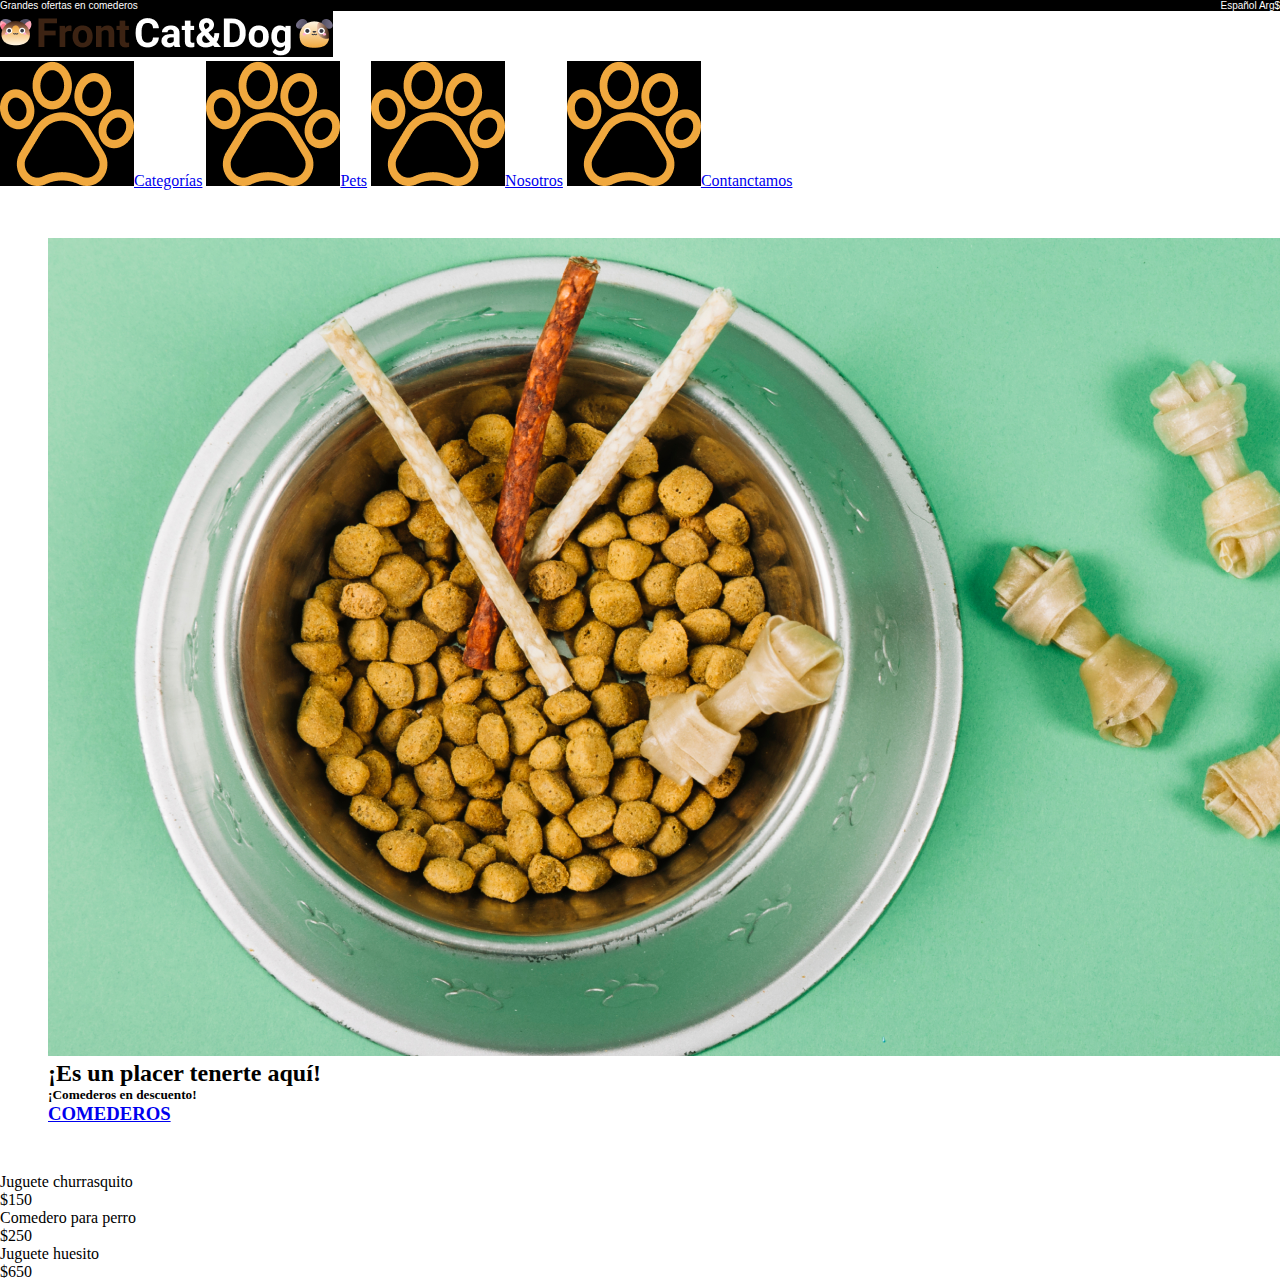
<file: Clase6/Clase6/index.html>
<!DOCTYPE html>
<html lang="en">
<head>
    <meta charset="UTF-8">
    <meta http-equiv="X-UA-Compatible" content="IE=edge">
    <meta name="viewport" content="width=device-width, initial-scale=1.0">
    <title>Petshop</title>
    <link rel="stylesheet" href="css/style.css">
</head>
<body>
    <header>
        <section>
            <article class="encabezado">
                Grandes ofertas en comederos
                <nav>
                    <ul type="none">
                        <il>Español</il>
                        <il>Arg$</il>
                    </ul>
                </nav>
            </article>
            <article>
                <img src="img/img2.png" alt="Titulo">
                <nav>
                    <a href="categorias.html" alt="categorias"><img src="img/Patita.png" alt="patita">Categorías</a>
                    <a href="pets.html" alt="pets"><img src="img/Patita.png" alt="patita">Pets</a>
                    <a href="nosotros.html" alt="nosotros"><img src="img/Patita.png" alt="patita">Nosotros</a>
                    <a href="contactanos.html" alt="contactanos"><img src="img/Patita.png" alt="patita">Contanctamos</a>
                </nav>
            </article>
                
        </section>
    </header>
    <section class="principal">
        <img src="img/img1.png" alt="img_principal">
        <h2>¡Es un placer tenerte aquí!</h2>
        <h5>¡Comederos en descuento!</h5>
        <h3><a href="comederos.html">COMEDEROS</a></h3>
    </section>
    <section>
        <article class="churrasquito ofertas">
            <p>Juguete churrasquito <br>$150</p>
        </article>
        <article class="comedero ofertas">
            <p>Comedero para perro <br>$250</p>
        </article>
        <article class="huesito ofertas">
            <p>Juguete huesito <br>$650</p>
        </article>
    </section>    
</body>
</html>
</file>
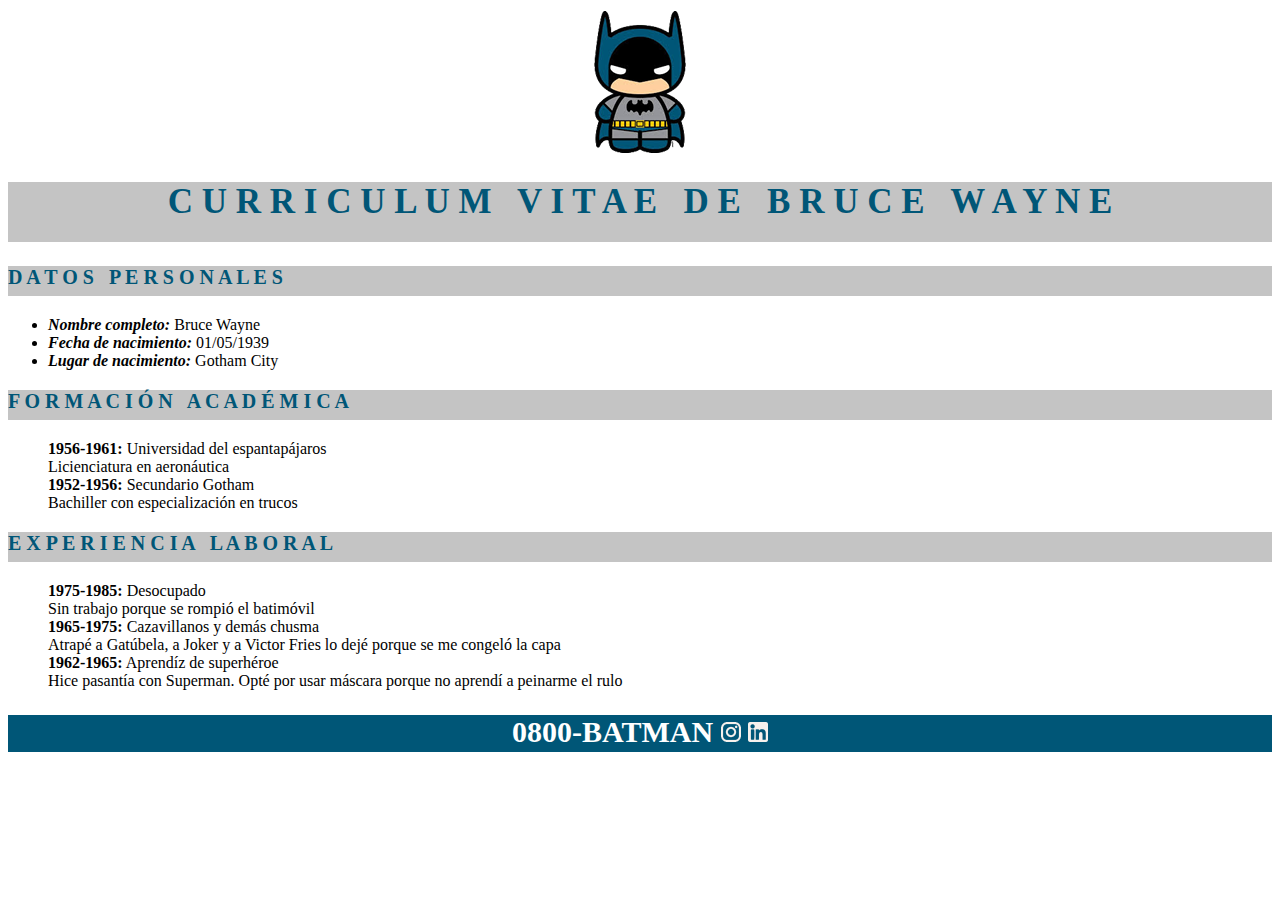
<file: Clase7/BatmanCV/index.html>
<!DOCTYPE html>
<html lang="en">
<head>
    <meta charset="UTF-8">
    <meta http-equiv="X-UA-Compatible" content="IE=edge">
    <meta name="viewport" content="width=device-width, initial-scale=1.0">
    <title>Batman CV</title>
    <link rel="stylesheet" href="CSS/style.css">
</head>
<body>
    <header>
        <img src="img/logo batman.png">
    </header>
    <h1>C U R R I C U L U M  &nbsp;  V I T A E  &nbsp;  D E  &nbsp;  B R U C E  &nbsp;  W A Y N E</h1>
    <h3>D A T O S  &nbsp;  P E R S O N A L E S</h3>
    <ul>
        <li><i><b>Nombre completo:</b></i> Bruce Wayne</li>
        <li><i><b>Fecha de nacimiento:</b></i> 01/05/1939</li>
        <li><i><b>Lugar de nacimiento:</b></i> Gotham City</li>
    </ul>
    <h3>F O R M A C I Ó N  &nbsp;  A C A D É M I C A</h3>
    <ul type="none">
        <li><b>1956-1961:</b> Universidad del espantapájaros<br>Licienciatura en   aeronáutica</li>
        <li><b>1952-1956:</b> Secundario Gotham<br>Bachiller con especialización en trucos</li>        
    </ul>
    <h3>E X P E R I E N C I A  &nbsp;  L A B O R A L</h3>
    <ul type="none">
        <li><b>1975-1985:</b> Desocupado<br>Sin trabajo porque se rompió el batimóvil</li>
        <li><b>1965-1975:</b> Cazavillanos y demás chusma<br>Atrapé a Gatúbela, a Joker y a Victor Fries lo dejé porque se me congeló la capa</li>
        <li><b>1962-1965:</b> Aprendíz de superhéroe<br>Hice pasantía con Superman. Opté por usar máscara porque no aprendí a peinarme el rulo</li>
    </ul>
    <footer>
        <span><h2><b>0800-BATMAN</b>
        <img src="img/ico_instagram.png">
        <img src="img/ico_linkedin.png"></h2>
        </span>
    </footer>
    
</body>
</html>
</file>
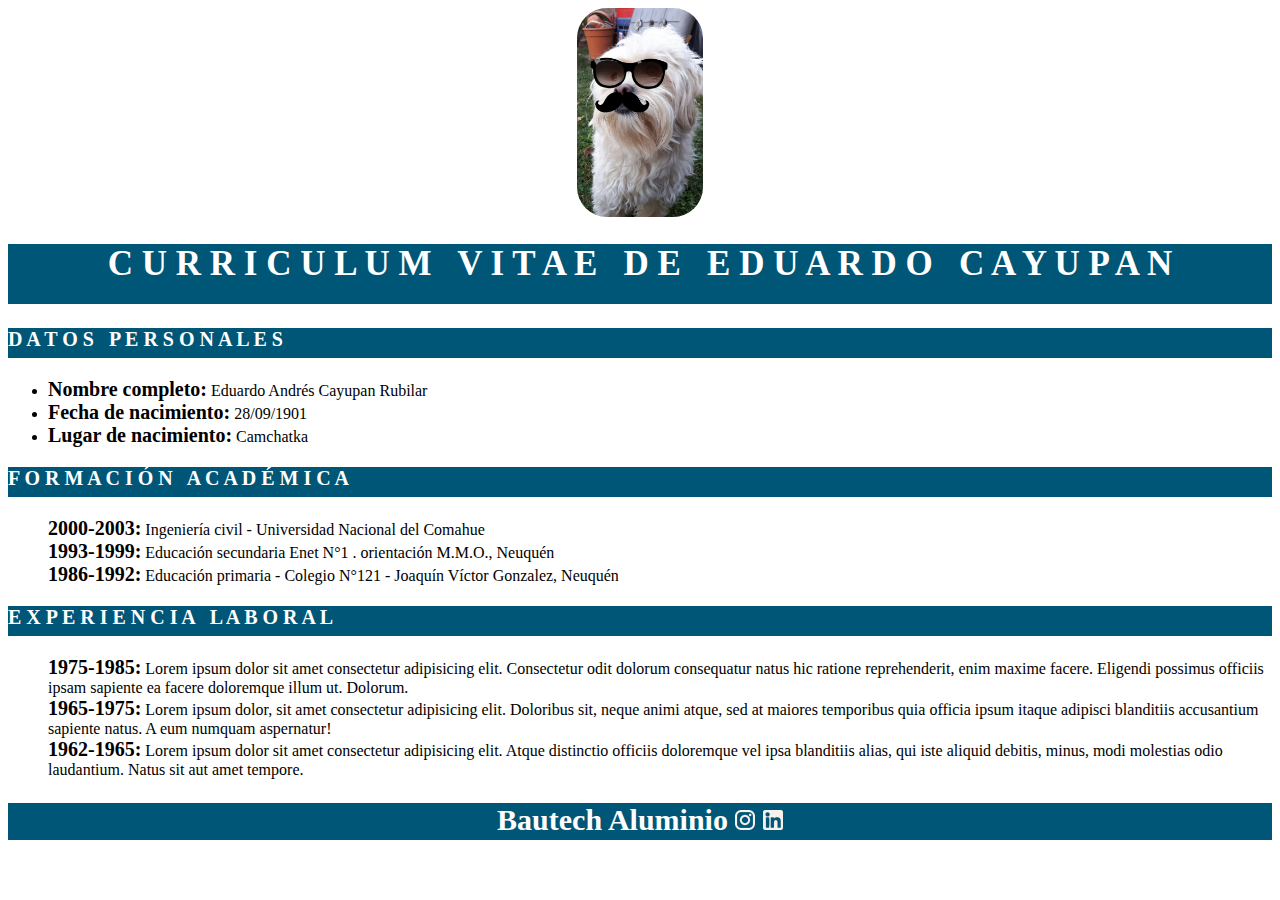
<file: Clase8/Clase8/index.html>
<!DOCTYPE html>
<html lang="en">
<head>
    <meta charset="UTF-8">
    <meta http-equiv="X-UA-Compatible" content="IE=edge">
    <meta name="viewport" content="width=device-width, initial-scale=1.0">
    <title>Batman CV</title>
    <link rel="stylesheet" href="CSS/style.css">
</head>
<body>
    <header>
        <img src="img/RM.jpg">
    </header>
    <h1>C U R R I C U L U M  &nbsp;  V I T A E  &nbsp;  D E  &nbsp;  E D U A R D O  &nbsp;  C A Y U P A N</h1>
    <h3>D A T O S  &nbsp;  P E R S O N A L E S</h3>
    <ul>
        <li><span>Nombre completo:</span> Eduardo Andrés Cayupan Rubilar</li>
        <li><span>Fecha de nacimiento:</span> 28/09/1901</li>
        <li><span>Lugar de nacimiento:</span> Camchatka</li>
    </ul>
    <h3>F O R M A C I Ó N  &nbsp;  A C A D É M I C A</h3>
    <ul type="none">
        <li><span>2000-2003:</span> Ingeniería civil - Universidad Nacional del Comahue</li>
        <li><span>1993-1999:</span> Educación secundaria Enet N°1 . orientación M.M.O., Neuquén</li>        
        <li><span>1986-1992:</span> Educación primaria - Colegio N°121 - Joaquín Víctor Gonzalez, Neuquén</li>
    </ul>
    <h3>E X P E R I E N C I A  &nbsp;  L A B O R A L</h3>
    <ul type="none">
        <li><span>1975-1985:</span> Lorem ipsum dolor sit amet consectetur adipisicing elit. Consectetur odit dolorum consequatur natus hic ratione reprehenderit, enim maxime facere. Eligendi possimus officiis ipsam sapiente ea facere doloremque illum ut. Dolorum.</li>
        <li><span>1965-1975:</span> Lorem ipsum dolor, sit amet consectetur adipisicing elit. Doloribus sit, neque animi atque, sed at maiores temporibus quia officia ipsum itaque adipisci blanditiis accusantium sapiente natus. A eum numquam aspernatur!</li>
        <li><span>1962-1965:</span> Lorem ipsum dolor sit amet consectetur adipisicing elit. Atque distinctio officiis doloremque vel ipsa blanditiis alias, qui iste aliquid debitis, minus, modi molestias odio laudantium. Natus sit aut amet tempore.</li>
    </ul>
    <footer>
        <span><h2><b>Bautech Aluminio</b>
        <img src="img/ico_instagram.png">
        <img src="img/ico_linkedin.png"></h2>
        </span>
    </footer>
    
</body>
</html>
</file>
<file: Clase17/css/style.css>
*{
    box-sizing: border-box;
    margin: 0;
    padding: 0;
    font-family: 'Roboto', sans-serif;
}

h2{
    background-color:#1CD1B0; ;
    height: 23px;
    width: 1440px;
    font-size: 0.9rem ;
    align-items: center ;
    padding-top: 0.1rem;
}

h1{
    width: 1440px;
    background-color:#00669F ;
    height:81px ;
    display: flex;
    align-items: center;
    color: white;
}

h3{
    display: flex;
    background-color:#001D2D ;
    color: white;
    justify-content: flex-end;
    width: 1440px;
}

ul{
    display: flex;
    width: 251px;
    height: 19px ;
}

.contacto{
    height: 19px ;
    margin: 0px 10px 0px 10px;
    font-size: 0.9rem;

}

main{
    width: 1440px;
    height: 911px;
    display: flex;
    align-items: center;
    justify-content: center;
    }


.cajaPrincipal{
    width: 954px;
    height: 832px;
    display: flex;
    border-radius: 4rem;
    background-color: #00669F;
    flex-direction: column;
}

.caja{
    width: 934px;
    margin: 10px;
}

.uno{
    height: 100px;
    display: flex;
    flex-direction: column;
    justify-content: center;
    align-items: center;
}

h4{
    width: 300px;
    height: 72px;
    color: white;
    font-style: normal;
    font-weight: bold;
    font-size: 40px;
    line-height: 72px; 
    padding-left: 15px;
}

.agrega{
    width: 520px;
    height: 14px;
    font-style: normal;
    font-weight: 300;
    font-size: 20px;
    line-height: 14px;
    color:  #FFFFFF;
    padding-left: 15px;
}

.dos{
    height:102px ;
    flex-direction: row;
    display: flex;
    align-items: center;
    justify-content: center;
    justify-content: space-around;
}

.name{
    width: 343px;
    height: 102px;
    color: white;
    margin-left:  100px;
}

.especieForm{
    margin-right: 100px;
    width: 343px;
    height: 102px;
    color: white;
}

.tres{
    height: 108px;
    flex-direction: row;
    display: flex;
    justify-content: space-around;
}

.fecha{
    width: 343px;
    height: 107px;
    margin-left:  100px;
    color: white;
}

.foto{
    width: 343px;
    height: 107px;
    margin-right: 100px;
    color: white;
}

.cuatro{
    height: 308px;
    display: flex;
    justify-content: space-around;
}

.cuatrobis{
    width: 343px;
    height: 300px;
    margin-left:  100px;
    color: white;
}

.cuatrotris{
    width: 343px;
    height: 300px;
    display: flex;
    margin-right: 100px;
    flex-direction: column;
    color: white;
}

.lista {
    height: 26px;
}

.powers{
    height: 189px;
    width: 343px;
    padding-bottom:20px ;
    display: flex;
    flex-direction: column;
    justify-content: space-around;
}

.chek{
    width: 24px;
    height: 20px;

}

.heroe{
    height: 123px;
    width: 343px;
    padding-bottom:20px ;
    display: flex;
    flex-direction: column;
    justify-content: space-around;
}



.cinco{
    height: 87px;
    display: flex;
    justify-content: center;
    align-items: center;
}

.anadir{
    height: 87px;
    width: 466px;
    border-radius: 25px;
    background-color:#1CD1B0 ;
    font-style: normal;
    font-weight: 700;
    font-size: 40px;
    line-height: 44px;
    padding: 20px 0 0 170px;
}

.edicion{
    font-style: normal;
    font-weight: lighter;
    font-size: 20px;
    line-height: 24px;
    margin-bottom: 15px; 
}

.form1{
    border-radius: 10px;
    width:  342px;
    height: 63px;
}

footer{
    background-color: #00669F;
    display: flex;
    align-items: center;
    justify-content: center;
    height:61px ;
    width: 1440px;
    color: white;
}
</file>
<file: Clase14/Clase14/css/syle.css>
*{
    box-sizing: border-box;
    margin: 0;
    padding: 0;
    font-family: 'Roboto' sans-serif ;
}

h1{
    background-color: rgba(0, 0, 255, 0.774);
    color: white;
    font-weight: normal;
    padding: 1rem;
    box-shadow: 0px 10px 7px rgba(0, 0, 0, 0.25);
    font-size: 2rem;
    height: 75px;
    padding: 1rem;
}

.h2header{
    background-color: orange;
    font-weight: normal;
    padding: 0.2rem;
    /* font-size: 1.5rem;   */
    height: 50px;
    padding: 1.5rem;
}


section{
    display: flex;
    flex-wrap: wrap;
    flex-direction: column;
}

.card{
    height: 45rem;
    display: flex;
    margin: 1rem;
    flex-direction: column;
    justify-content: space-around;
    align-items: center;
    background-color: #f3f3f3;
    border-radius: 2rem 2rem 0 0;
    box-shadow: 0px 4px 4px rgba(0, 0, 0, 0.25);
    position: relative;
}

.corazon{
    position: absolute;
    left: 1.2rem;
    top: 1rem;
    width: 10%;
}

.logo{
    border-radius: 50%;
    width: 50%;
    margin: 30% 0 -10% 0;
}

.batman{
    background-image: url(../img/Batfond.png);
    background-repeat: no-repeat;
    background-size: contain;
}

.wwomen{
    background-image: url(../img/Womenfond.png);
    background-repeat: no-repeat;
    background-size: contain;
}

.superman{
    background-image: url(../img/Superfon.png);
    background-repeat: no-repeat;
    background-size: contain;
}

.harley{
    background-image: url(../img/Harleyfond.png);
    background-repeat: no-repeat;
    background-size: contain;
}

.card h2 {
    font-size: 2.5rem;
    padding: 2rem;
}

.card p {
    font-size: 1.5rem;
    padding: 0.5rem;
}

div{
    background-color: rgba(0, 0, 255, 0.774);
    width: 30%;
    height: 70px;
    text-align: center;
    color: white;
    font-size: 1.2rem;
    border-radius: 10px;
    padding-top: 1.2rem;
}

footer{
    background-color: rgba(0, 0, 255, 0.774);
    color: white;
    text-align: center;
    padding: 0.5rem;
    font-size: 1.1rem;
}

footer img{
    width: 8rem;
    margin: 1rem;
}
</file>
<file: Clase16/Clase16/css/style.css>
*{
    box-sizing: border-box;
    padding: 0;
    margin: 0;
    font-family: 'Roboto', sans-serif;
}
h2{
    background-color:#1CD1B0 ;
    font-size: 0.95rem ;
    padding: 0.2rem;

}
h1{
    background-color:#00669F ;
    color: #ffffff;
    display: flex;
    align-items: center;
    font-weight: normal;
    box-shadow: 0 10px 10px rgba(0, 0,0, 0.25);
}

input{
    margin: 0.2rem;
    font-size: 20px;
}
form{
    padding: 100px 0 0 0; 
   

}
h3{
    font-size: 3rem;
    padding: 20px;
    position: absolute;
    left: 0;
    top: 0;
}
section{
    
    display: flex;
    flex-direction: column;
    align-items: center;
    justify-content: space-around;
    position: relative;
    margin: 133px 408.88px 255px 410px;
    width: 400px ;
    height: 250px;
}

h4{
    background-color: #1CD1B0;
    color: black;
    width:100% ;
    height: 12%;
    text-align: center;
    border-radius: 2rem 2rem 2rem 2rem;
    padding: 1% 0 1% 0;

}


footer{
    background-color: #00669F;
    color: #ffffff;
    justify-content: center;
    height: 61px;
    width: 100%;
    display: flex;
    align-items: center;
}
</file>
<file: Clase18/Clase18_Petshop_completa/css/style.css>
* {
  box-sizing: border-box;
  margin: 0;
  padding: 0;
  font-size: 16px; /* 1 rem*/
  font-family: "Roboto";
}

/* 
320px — 480px: Mobile devices
481px — 768px: iPads, Tablets
769px — 1024px: Small screens, laptops
1025px — 1200px: Desktops, large screens
1201px and more —  Extra large screens, TV
*/

/* Mobile */
nav {
  display: flex;
  flex-wrap: wrap;
  justify-content: space-between;
  align-items: center;

  color: white;
  padding: 5px 20px;
}

nav ul {
  list-style-type: none;
  white-space: nowrap;
}

nav li {
  display: inline;
  padding-left: 12px;
}

nav a {
  color: white;
  text-decoration: none;
  font-size: 1rem;
}

nav span {
  font-size: 1rem;
}

.menuBar {
  display: none;
}

.menuDiscounts {
  background-color: #222222;
}

.menuResponsive {
  background: #f0a83e;
  box-shadow: 0px 1px 3px rgba(0, 0, 0, 0.25);
  padding: 1rem;
}

.bannerMain{
  display:flex;
}

.banner {
  /* border: black 3px solid; */
  background-image: url("../img/fondo.png");
  background-repeat: no-repeat;
  background-size: cover;
  height: 409px;
  width: 100%;
  display: flex;
  flex-direction: column;
  align-items: flex-end;
  justify-content: center;
  /* position: -200 */

}

.bannerForm{ 
  /* border: black 2px solid; */
  display:flex;
  flex-direction:column;
  align-items: center;
  padding: 4rem;
} 

.banner span {
  font-size: 1rem;
  line-height: 1.1rem;
  text-align: center;
  color: #3c2313;
}

.bannerForm h3 {
  background-color: white;
  font-size: 1.875rem;

}

.banner button {
  background-color: #f0a83e;
  border-radius: 5px;
}

.cards {
  background-color: #fbfaf6;

  display: flex;
  flex-wrap: wrap;
  flex-direction: column;
  align-items: center;
  /* border: 2px solid red; */
}

.cards img {
  width: 5%;
}

.cards h1 {
  font-style: normal;
  font-weight: bold;
  font-size: 2.3rem;
  line-height: 47px;
  text-align: center;

  color: #3c2313;
}

.cards span {
  font-style: normal;
  font-weight: normal;
  font-size: 1rem;
  line-height: 15px;

  color: #666666;
}

.card {
  height: 20rem;

  display: flex;
  flex-direction: column;
  justify-content: space-around;
  align-items: center;

  margin: 1rem;
  font-weight: 500;
  font-size: 1.5rem;
  /* border: 2px solid greenyellow; */
}

.card img {
  width: 100%;
  background-color: transparent;
}
.card h5 {
  font-weight: 500;
  font-size: 1.5rem;
  color: #3c2313;
}

.card p {
  font-weight: 500;
  font-size: 1.5rem;
  color: #f0a83e;
}

footer {
  display: flex;
  flex-direction: column;
}

.contactUs {
  display: flex;
  flex-direction: column;
  /* justify-content: space-around; */
  align-items: center;
  gap: 1rem;
}

.contactUs h3 {
  font-style: normal;
  font-weight: bold;
  font-size: 2rem;
  line-height: 29px;

  color: #3c2313;
}

button {
  border-radius: 1.2rem;
  width: 8rem;
  padding: 0.5rem;
  margin: 1rem;
  color: white;
  border: none;
}
.reset {
  background-color: #8a8787;
}
.submit {
  background-color: #f0a83e;
}

.contactUs input {
  background-color: #3c2313;
  border-radius: 1rem;
  height: 2.5rem;

  padding: 1rem;

  border: none;
}

.sendmail {
  background-color: #f0a83e;
  display: flex;
  align-items: center;
}
.sendmail p {
  font-style: normal;
  font-weight: bold;
  font-size: 1.1rem;
  line-height: 23px;
  padding-left: 1rem;
  color: #ffffff;
}

.sendmail img {
  padding-left: 1rem;
  padding-right: 1rem;
}

.sendmail input {
  height: 2.5rem;
  background: #ffffff;
  border-radius: 1rem;
}

.sendmail button {
  height: 2.5rem;
  background: #3c2313;
  border-radius: 1rem;
  color: white;
}

.contactInfo {
  background-color: #3c2313;
  padding: 2rem;
  display: flex;
  flex-direction: column;
}

.contactInfo article {
  display: flex;
  flex-direction: row;
  padding: 1rem;
  align-items: flex-start;
}

.contactInfo .logo {
  width: 60%;
  align-self: center;
}

.contactInfo div {
  padding-top: 0.5rem;
  padding-left: 1rem;
}

.contactInfo h5 {
  font-style: normal;
  font-weight: bold;
  font-size: 1.3rem;
  line-height: 23px;

  color: #ffffff;
}

.contactInfo p {
  font-style: normal;
  font-weight: bold;
  font-size: 0.8rem;
  line-height: 12px;

  color: #8a8787;

  padding-top: 0.5rem;
}

.footerCopyright {
  background-color: #222222;
  color: #ffffff;
  text-align: center;
  font-size: 1.2rem;
}

/* Full Desktop */
@media (min-width: 1200px) {
  .menuResponsive {
    display: flex;
    justify-self: space-around;
  }
  .menuBar {
    display: flex;
  }
  .fa-bars {
    display: none;
  }
  .sendmail {
    background-color: #f0a83e;
    display: flex;
    align-items: center;
  }

  .cards {
    display: flex;
    /* flex-wrap: nowrap; */
    flex-direction: column;
    align-items: center;
    justify-content: space-around;
  }

  .cards .desktop {
    display: flex;
  }

  .card {
    height: 20rem;

    display: flex;
    flex-direction: column;
    justify-content: space-around;
    align-items: center;

    margin: 1rem;
    font-weight: 500;
    font-size: 1.5rem;
  }

  .contactInfo .logo {
    width: 20%;
    align-self: center;
  }
}

/* background: #222222;
background: #F0A83E;
background: #E5E5E5;
background: #3C2313;
background: #222222;


color: #F3F3F3;
color: #FFFFFF;
color: #3C2313;
color: #FFFFFF;
color: #3C2313;
color: #666666;
color: #3C2313;
color: #F0A83E;
color: #3C2313;
color: #FFFFFF;


color: #FFFFFF;
background: #8A8787;
border-radius: 15px;

background: #F0A83E;
border-radius: 15px;

color: #A0A0A0;

background: #3C2313;
border-radius: 15px;

color: #FFFFFF;
color: #8A8787; */
</file>
<file: Clase19/Clase19_Animaciones/css/style_base.css>
@import url('https://fonts.googleapis.com/css2?family=Roboto:wght@300&display=swap');

*{
    box-sizing: border-box;
    margin: 0;
    padding: 0;
}
:root{
    --primary-color: #000;
    --secondary-color:#f2f2f2;
    --decoration-color:#c79800;
   }

body{
    background:var(--secondary-color);
    font-family: 'Roboto';
    color:var(--primary-color);
    width: 100%;
  }

header{
    background-color:var(--primary-color);
    text-align: center;
    z-index: 100;
}
header .logo {
    margin-top: 20px;
    margin-left: 20px;
}

/** Menú principal */
nav ul {
    display: flex; 
    justify-content: center;
    list-style: none;
    /* padding: 0px;
    margin-left: 10px;          NO son necesarias porque usamos flex*/
}
nav ul li {
    margin: 20px;
}
nav ul li a{
    position:relative;
    margin:15px;
    font-size:25px;  
    color:var(--secondary-color);
    text-decoration: none;
    /* text-decoration-color: #c79800; */
}

nav ul li a:before{
    content:'';
    background: var(--decoration-color);
    position:absolute;
    bottom:-5px; 
    /* alto y ancho=0 */
    width: 0px;
    height: 4px;
    /* visibility: hidden; */
    /* transform: scaleX(0); */
    transition: all 1s;
}
nav ul li a:hover::before{
    /* ancho final */
    /* visibility: visible; */
    /* transform: scaleX(1); */
    width: 100%;
}

/* Barra redes */
.social {
	position: fixed; 
	left: 0; 
	top: calc(50% - 90px); /* Para que quede centrada le decimos que al 50% del alto le reste la mitad del alto de la barra: 16px de la letra + 10 padding-top + 10padding-bottom */
	z-index: 2000; 
}
.social ul {
	list-style: none; 
}

.social ul li a {
    display: inline-block; /* porque le quiero agregar padding */
    color:var(--secondary-color);
    background: var(--primary-color);
    padding: 10px 15px;
    text-decoration: none;
    transition: all 1s;
    /* transition-property: color; */
    /* transition-duration: 1s; */
}

.social ul li .icon-facebook {background:#3b5998;} /* Establecemos los colores de cada red social, aprovechando su class */
.social ul li .icon-twitter {background: #00abf0;}
.social ul li .icon-instagram {background: #E4405F;}
.social ul li .icon-whatsapp {background: #25D366;}
.social ul li .icon-mail {background: #666666;}  

.social ul li a:hover{
    background-color: var(--primary-color);
    transform: translateX(1rem);
    /* transition-property: color; */
    /* transition-duration: 1s; */
    /* padding: ; */
}


  /* Contenido */
.container{
    width: 80%;
    margin: 5% auto;
}

.container p{
    margin-top: 10px;
    text-align: justify;
}
.container a{
    display: inline-block;
    background-color:var(--primary-color);
    color:var(--secondary-color);
    text-decoration: none;
    padding: 15px;
    margin-top: 15px;
}
.container a:hover{
    color:var(--decoration-color);
    transition: all 1s ;
}
 
/* spinner| */
.spinner{
    width: 64px;
    height: 64px;
    position: fixed;
    top: calc(50% - 32px);
    left: calc(50% - 32px);
    border-radius: 50%;
    z-index: 2
 }
.spinner {
    background-color: transparent;
    border-top: 10px solid rgb(188, 202, 66);
    border-right: 10px solid rgb(66,139,202);
    border-bottom: 10px solid rgb(202, 66, 129);
    border-left: 10px solid rgba(66,139,202,.2);
     /* animation: giro 1s infinite; */
    animation-name: giro;
    animation-iteration-count: infinite;
    animation-timing-function: linear;
    animation-duration: 1.5s; 
 }

 Section a:hover{
        background-color: #3b5998;
        color:rgb(202, 66, 129);
        transition: all 3s;
 }
/* keyframes
    crear la animación con la rotación desde el momento 0 y momento 100
 */
 @keyframes giro {
     0% {transform: rotate(0deg)  }
     100%{transform: rotate(360deg)  }
 }
</file>
<file: Clase2/Material_Clase_2/CSS/style.css>
@import url('https://fonts.googleapis.com/css2?family=Inter:wght@500;700&display=swap');

:root {
    --brand-orange: #F2672E;
    --brand-yellow: #F2BF26;
    --brand-blue: #30AADD;
}

* {
    box-sizing: border-box;
    margin: 0;
    font-family: 'Inter'
}
 
.container {
    height: 100vh;
    padding: 30px;
    display: flex;
    flex-direction: column;
    justify-content: space-between;
    overflow: hidden;
}

header {
    display: flex;
    justify-content: center;
}

header .logo {
    height: 40px;
    
}

main {
    margin-top: -3vh;
}

main .marquee {
    font-size: 150px;
    font-weight: bold;
}

main .marquee .marquee__inner {
    width:fit-content;
    display: flex;
    animation: marquee 11s linear infinite;
    /* transform: translateX(-25%); */
    white-space:nowrap
}

main .marquee .marquee__inner span {
    margin-right: 0.25em;
}

main .marquee:nth-child(1) {
    color: var(--brand-orange);
    margin-bottom: -40px;
    transform: translateX(-30vw);
}

main .marquee:nth-child(2) {
    color: var(--brand-yellow);
    margin-bottom: -40px;
    transform: translateX(-20vw);
}

main .marquee:nth-child(3) {
    color: var(--brand-blue);
    transform: translateX(-10vw);
}

@keyframes marquee {
    0% {
        transform: translateX(0%)
    }
    100% {
        transform: translateX(-25%)
    }
}
 

footer {
    display: flex;
    justify-content: center;
}
</file>
<file: Clase20/Clase20/css/style.css>
* {
  box-sizing: border-box;
  margin: 0;
  padding: 0;
  font-family: sans-serif;
}

body {
  display: flex;
  flex-direction: column;
  align-items: space-between;
  font-family: "Roboto";
}

/* Mobile */
nav {
  display: flex;
  flex-wrap: wrap;
  justify-content: space-between;
  align-items: center;
  background: #222222;
  color: #f3f3f3;
  padding: 1.5rem;
}

nav ul {
  list-style-type: none;
  white-space: nowrap;
}

nav li {
  display: inline;
  padding-left: 12px;
}

nav a {
  color: #f3f3f3;
  text-decoration: none;
  font-size: 1rem;
}

nav span {
  font-size: 1rem;
}

.fa-bars {
  font-size: 1.9rem;
}

.fa-shopping-cart {
  color: #d01418;
  padding-left: 1.2rem;
}

.menuBar {
  display: none;
}

.banner {
  display: flex;
  flex-direction: column;
  align-items: center;
  justify-content: center;
  background-image: url("../img/background.png");
  background-repeat: no-repeat;
  background-position: cover;
  text-align: center;
  font-size: 2.7rem;
  height: 55vh;

  gap: 1rem;
  padding: 3rem;
}

.banner p {
  color: white;
}

.banner span {
  color: #d01418;
}

button {
  background-color: #d01418;
  border: none;
  width: 200px;
  border-radius: 5px;
  color: #f3f3f3;
  font-size: 1.2rem;
  padding: 1rem;
}

.cards {
  
  background-color: #f3f3f3;
  display: flex;
  flex-wrap: wrap;
  flex-direction: column;
  align-items: center;
}

h3 {
  font-size: 2rem;
  padding: 1rem;
  text-align: center;
  background-color: #f3f3f3;
}

.card {
  background: white;
  border-radius: 5px;
  height: 20rem;

  display: flex;
  flex-direction: column;
  justify-content: space-around;
  align-items: center;

  font-weight: 500;
  font-size: 1.5rem;
  margin: 1rem;
  padding: 1rem;
}

.card img {
  width: 100%;
  background-color: transparent;
  width: 70%;
}
.card hr {
  width: 100%;
  border: 0.1spx solid #222222;
}
.card h5 {
  font-weight: 500;
  font-size: 1.3rem;
  color: black;
}

.card p {
  font-weight: 500;
  font-size: 1.1rem;
  color: black;
}

.card span {
  line-height: 12px;
  color: #619d00;
  font-size: 0.9rem;
}

.stars {
  display: flex;
  flex-direction: column;
  align-items: center;
  justify-content: center;
  font-size: 2rem;
  height: 50vh;
  background-color: #f3f3f3;
  color: white;
  gap: 1.5rem;
}

.star {
  display: flex;
  flex-direction: column;
  justify-content: center;
  align-items: flex-end;
  padding: 3rem;
  width: 22rem;
  font-size: 1.5rem;
}

.chair {
  background-image: url("../img/chair.png");
  background-repeat: no-repeat;
  background-position: cover;
}

.computer {
  background-image: url("../img/computer.png");
  background-repeat: no-repeat;
  background-position: cover;
}

footer {
  background-color: #222222;
  text-align: center;
}

footer img {
  background-color: #222222;
  padding: 1rem;
}

.social {
  display: flex;
  flex-direction: column;
  background-color: #222222;
  padding: 1rem;
}

.social p {
  font-size: 1.8rem;
  color: #f3f3f3;
}

.social div {
  display: flex;
  justify-content: center;
  align-items: center;
  padding: 1rem;
}

.social a {
  text-decoration: none;
}

.fa-twitter {
  padding: 1rem;
  color: #14aed0;
}

.fa-facebook-f {
  padding: 1rem;
  color: #1476d0;
}

.fa-instagram {
  padding: 1rem;
  color: #ce0cff;
}

.copyright {
  background-color: #c4c4c4;
  color: black;
  text-align: center;
  padding: 0.5rem;
}

/* Full Desktop */

@media (min-width: 1024px) {
  nav {
    display: flex;
    justify-self: space-around;
  }

  .menuBar {
    display: flex;
  }
  .fa-bars {
    display: none;
  }
  .banner {
    background-repeat: repeat-x;
    background-position: cover;
  }

  .cards {
    display: flex;
    flex-direction: row;
    justify-content: center;
    align-items: center;
  }

  .stars {
    display: flex;
    flex-direction: row;
    justify-content: space-around;
  }

  footer div {
    display: flex;
    flex-direction: row;
    justify-content: space-between;
    align-items: center;
    padding: 2rem;
  }
}
</file>
<file: Clase6/Clase6/css/style.css>
*{box-sizing: border-box;
              padding: 0;
              margin: 0;
}

.encabezado{ 
    background-color: black;
    color: white;
    font-family: -apple-system, BlinkMacSystemFont, 'Segoe UI', Roboto, Oxygen, Ubuntu, Cantarell, 'Open Sans', 'Helvetica Neue', sans-serif;
    font-size: 10px;
    display: flex;
    flex-direction: row;
    justify-content: space-between;
    
            }

.principal{
    /* background-image: url(../img/img1.png); */
    margin
    : 3rem;

}
</file>
<file: Clase7/BatmanCV/CSS/style.css>
header {
    text-align: center;
    vertical-align: middle;
}


footer {
    background-color: #005677;
    color: #ffffff;
    position: bottom;
    font-size: 20px;
    height: 37px;
    text-align: center;
    font-family: 'Times New Roman', Times, serif;
    }

h1, h3 {
    background-color:#C4C4C4;
    color: #005677;
    font-family: 'Times New Roman', Times, serif;
    
}

h1{
    /* width: 1440px; */
    height: 60px;
    text-align: center;
    font-size: 35px;
}

h3{
    /* width: 1440px; */
    height: 30px;
    font-size: 20px;
}
</file>
<file: Clase8/Clase8/CSS/style.css>
header {
    text-align: center;
    vertical-align: middle;
}

header img {
    width: 10% ;
    border-radius: 30px;
}

footer {
    background-color: #005677;
    color: #ffffff;
    position: bottom;
    font-size: 20px;
    height: 37px;
    text-align: center;
    font-family: 'Times New Roman', Times, serif;
    }

h1, h3 {
    background-color:#005677;
    color: #ffffff;
    font-family: 'Times New Roman', Times, serif;
    
}

span {
    font-weight: bold;
    font-size: 20px;
}
h1{
    /* width: 1440px; */
    height: 60px;
    text-align: center;
    font-size: 35px;
}

h3{
    /* width: 1440px; */
    height: 30px;
    font-size: 20px;
}
</file>
